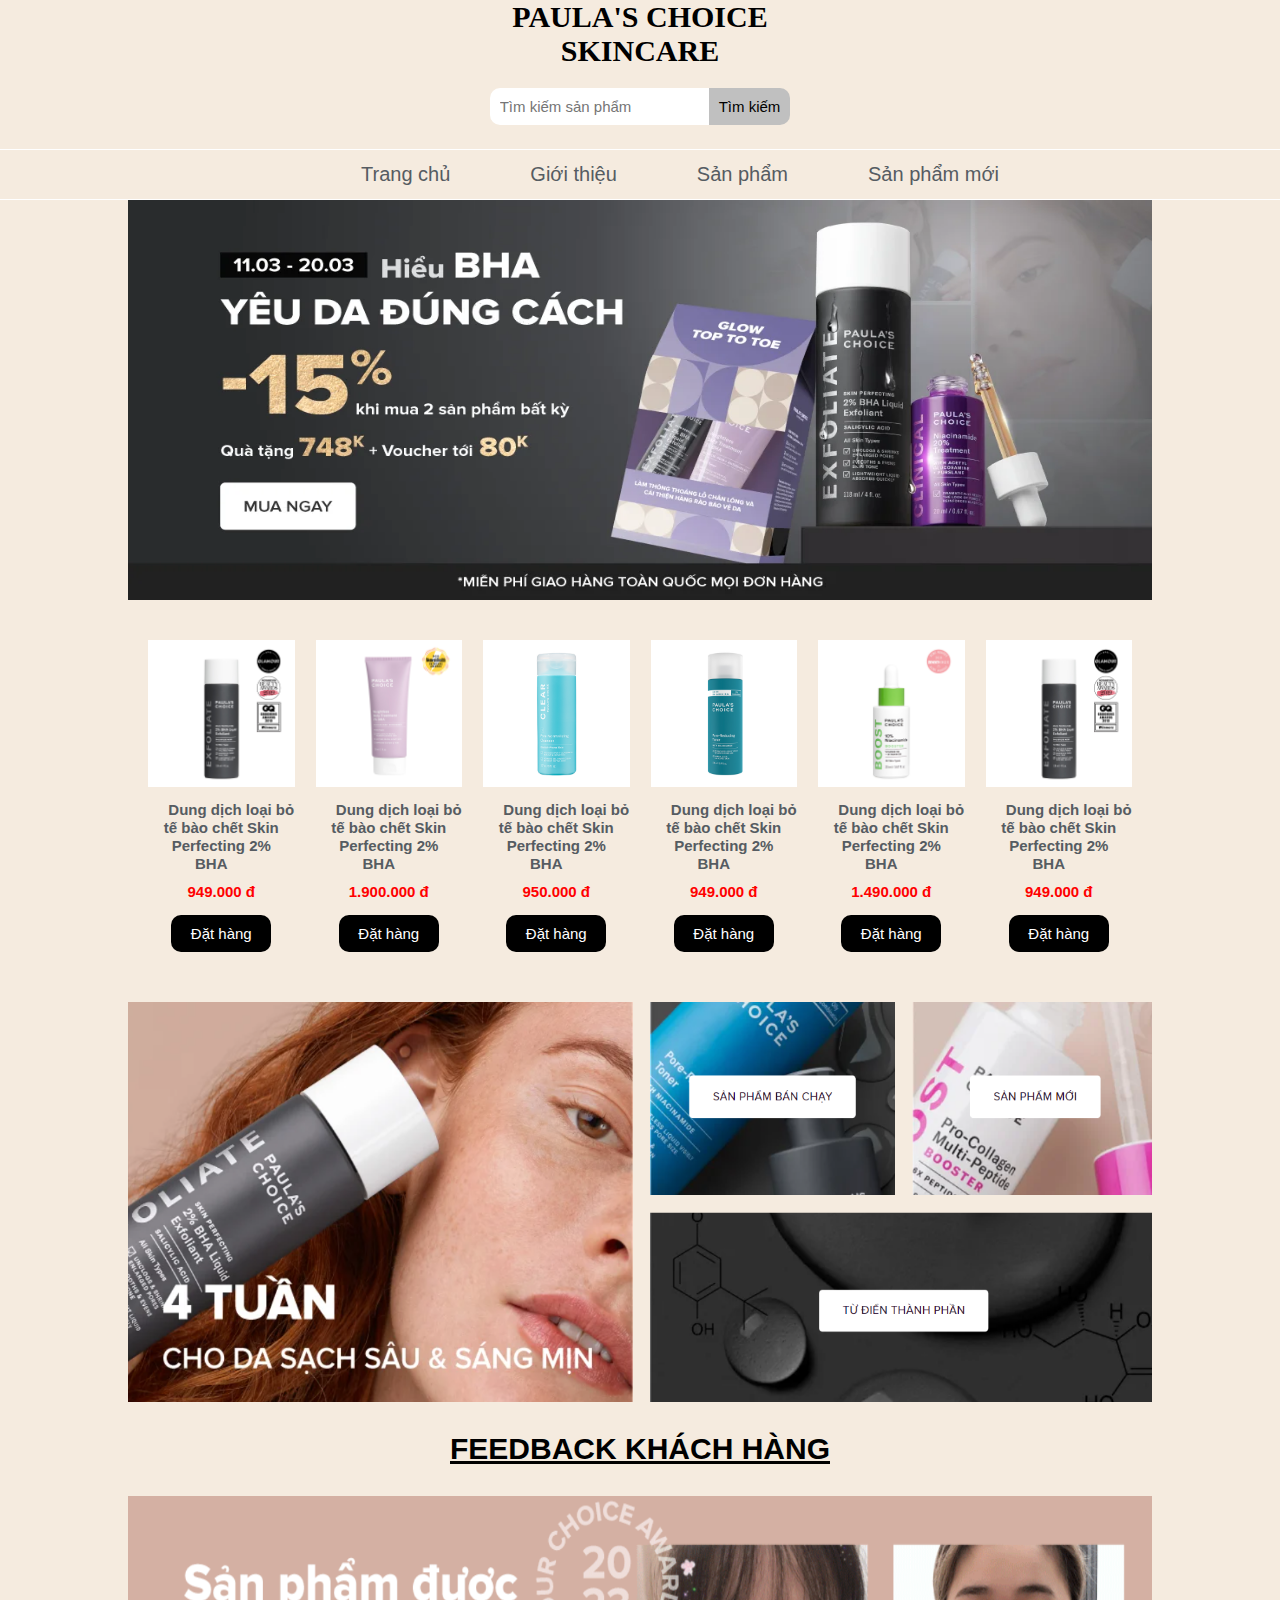
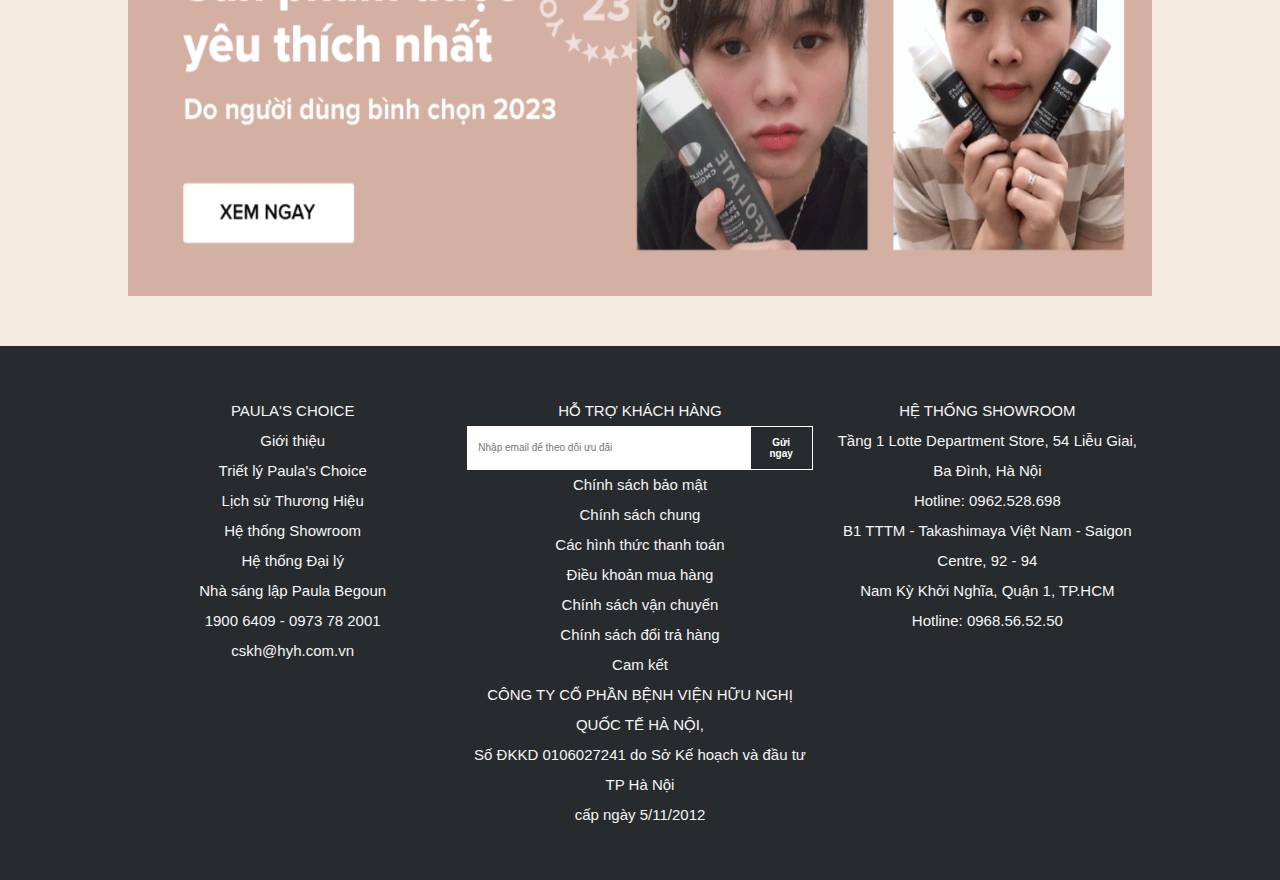
<file: index.html>
<!DOCTYPE html>
<html lang="en">
<head>
    <meta charset="UTF-8">
    <meta name="viewport" content="width=device-width, initial-scale=1.0">
    <title>Trang chủ</title>
    <link rel="stylesheet" href="trangchu.css">

</head>
<body>
    <div class="wrapper">
        <div class="wrapper_head">
            <header>
                <div class="title">PAULA'S CHOICE <br> SKINCARE</div>
                <div class="form_search">
                    <input type="text" placeholder="Tìm kiếm sản phẩm" required>
                    <button type="submit">Tìm kiếm</button>
                </div>
            </header>
            <nav>         
                <li><a href="index.html">Trang chủ</a></li>
                <li><a href="gioithieu.html">Giới thiệu</a></li>
                <li><a href="sanpham.html">Sản phẩm</a></li>
                <li><a href="sanphammoi.html">Sản phẩm mới</a></li>              
            </nav>
        </div>

        <div class="banner1"></div>

        <div class="content">
            <div class="card_grid">
                <div class="card">
                    <div class="thumb">
                        <img src="image/trangchu/sp1.jpg" alt="">
                    </div>
                    <div class="product_name">
                        <a href="thongtin_sp.html">Dung dịch loại bỏ tế bào chết Skin Perfecting 2% BHA</a>
                    </div>
                    <div class="product_desc">949.000 đ</div>
                    
                    <button type="submit">Đặt hàng</button>    
                </div>

                <div class="card">
                    <div class="thumb">
                        <img src="image/trangchu/sp2.jpg" alt="">
                    </div>
                    <div class="product_name">
                        <a href="thongtin_sp.html">Dung dịch loại bỏ tế bào chết Skin Perfecting 2% BHA</a>
                    </div>
                    <div class="product_desc">1.900.000 đ</div>

                    <button type="submit">Đặt hàng</button>
                </div>

                <div class="card">
                    <div class="thumb">
                        <img src="image/trangchu/sp6.jpg" alt="">
                    </div>
                    <div class="product_name">
                        <a href="thongtin_sp.html">Dung dịch loại bỏ tế bào chết Skin Perfecting 2% BHA</a>
                    </div>
                    <div class="product_desc">950.000 đ</div>
                    <button type="submit">Đặt hàng</button>
                </div>

                <div class="card">
                    <div class="thumb">
                        <img src="image/trangchu/sp7.jpg" alt="">
                    </div>
                    <div class="product_name">
                        <a href="thongtin_sp.html">Dung dịch loại bỏ tế bào chết Skin Perfecting 2% BHA</a>
                    </div>
                    <div class="product_desc">949.000 đ</div>
                    <button type="submit">Đặt hàng</button>
                </div>

                <div class="card">
                    <div class="thumb">
                        <img src="image/trangchu/sp5.jpg" alt="">
                    </div>
                    <div class="product_name">
                        <a href="thongtin_sp.html">Dung dịch loại bỏ tế bào chết Skin Perfecting 2% BHA</a>
                    </div>
                    <div class="product_desc">1.490.000 đ</div>
                    <button type="submit">Đặt hàng</button>
                </div>

                <div class="card">
                    <div class="thumb">
                        <img src="image/trangchu/sp1.jpg" alt="">
                    </div>
                    <div class="product_name">
                        <a href="thongtin_sp.html">Dung dịch loại bỏ tế bào chết Skin Perfecting 2% BHA</a>
                    </div>
                    <div class="product_desc">949.000 đ</div>
                    
                    <button type="submit">Đặt hàng</button>    
                </div>
            </div>
        </div>

        <div class="banner2"></div>
        <div class="feedback"><a href="#">FEEDBACK KHÁCH HÀNG</a></div>
        <div class="feedback_image"></div>

        <footer>
            <div class="wrapper_footer">
                <div class="thuonghieu">
                    PAULA'S CHOICE  <br>
                    Giới thiệu <br>
                    Triết lý Paula's Choice <br>
                    Lịch sử Thương Hiệu <br>
                    Hệ thống Showroom <br>
                    Hệ thống Đại lý  <br>
                    Nhà sáng lập Paula Begoun <br>
                    1900 6409 - 0973 78 2001 <br>
                    cskh@hyh.com.vn
                </div>
    
                <div class="hotro">
                    HỖ TRỢ KHÁCH HÀNG <br>
                    <div class="form_email">
                        <input type="text" required placeholder="Nhập email để theo dõi ưu đãi">
                        <button type="submit">Gửi ngay</button>
                    </div>
                    Chính sách bảo mật <br>
                    Chính sách chung <br>
                    Các hình thức thanh toán <br>
                    Điều khoản mua hàng <br>
                    Chính sách vận chuyển <br>
                    Chính sách đổi trả hàng <br>
                    Cam kết <br>
                    CÔNG TY CỔ PHẦN BỆNH VIỆN HỮU NGHỊ QUỐC TẾ HÀ NỘI, <br> Số ĐKKD 0106027241 do Sở Kế hoạch và đầu tư TP Hà Nội <br> cấp ngày 5/11/2012
                </div>
    
                <div class="hethong">
                    HỆ THỐNG SHOWROOM <br>
                    Tầng 1 Lotte Department Store, 54 Liễu Giai, Ba Đình, Hà Nội <br>
                    Hotline: 0962.528.698 <br>
                    B1 TTTM - Takashimaya Việt Nam - Saigon Centre, 92 - 94 <br> Nam Kỳ Khởi Nghĩa, Quận 1, TP.HCM <br>
                    Hotline: 0968.56.52.50
                </div>
            </div>



        </footer>

    </div>
    
</body>
</html>
</file>
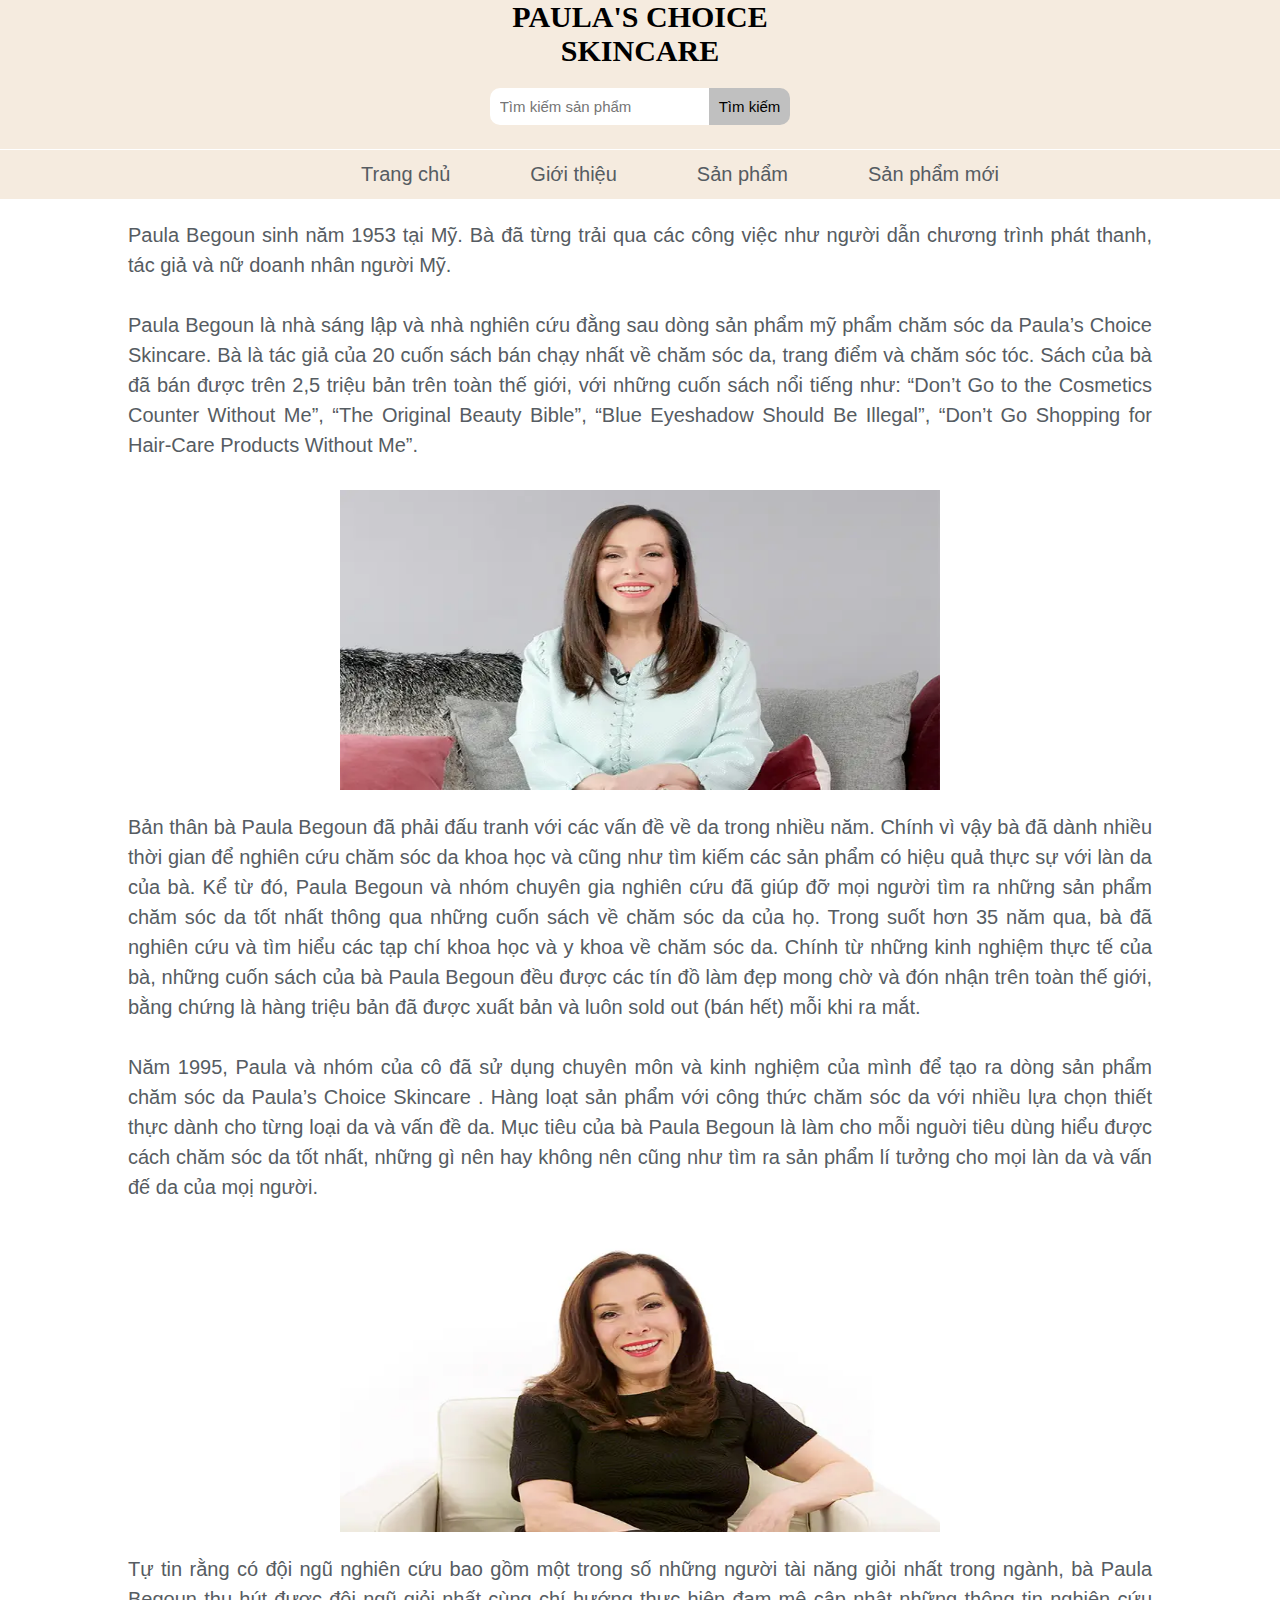
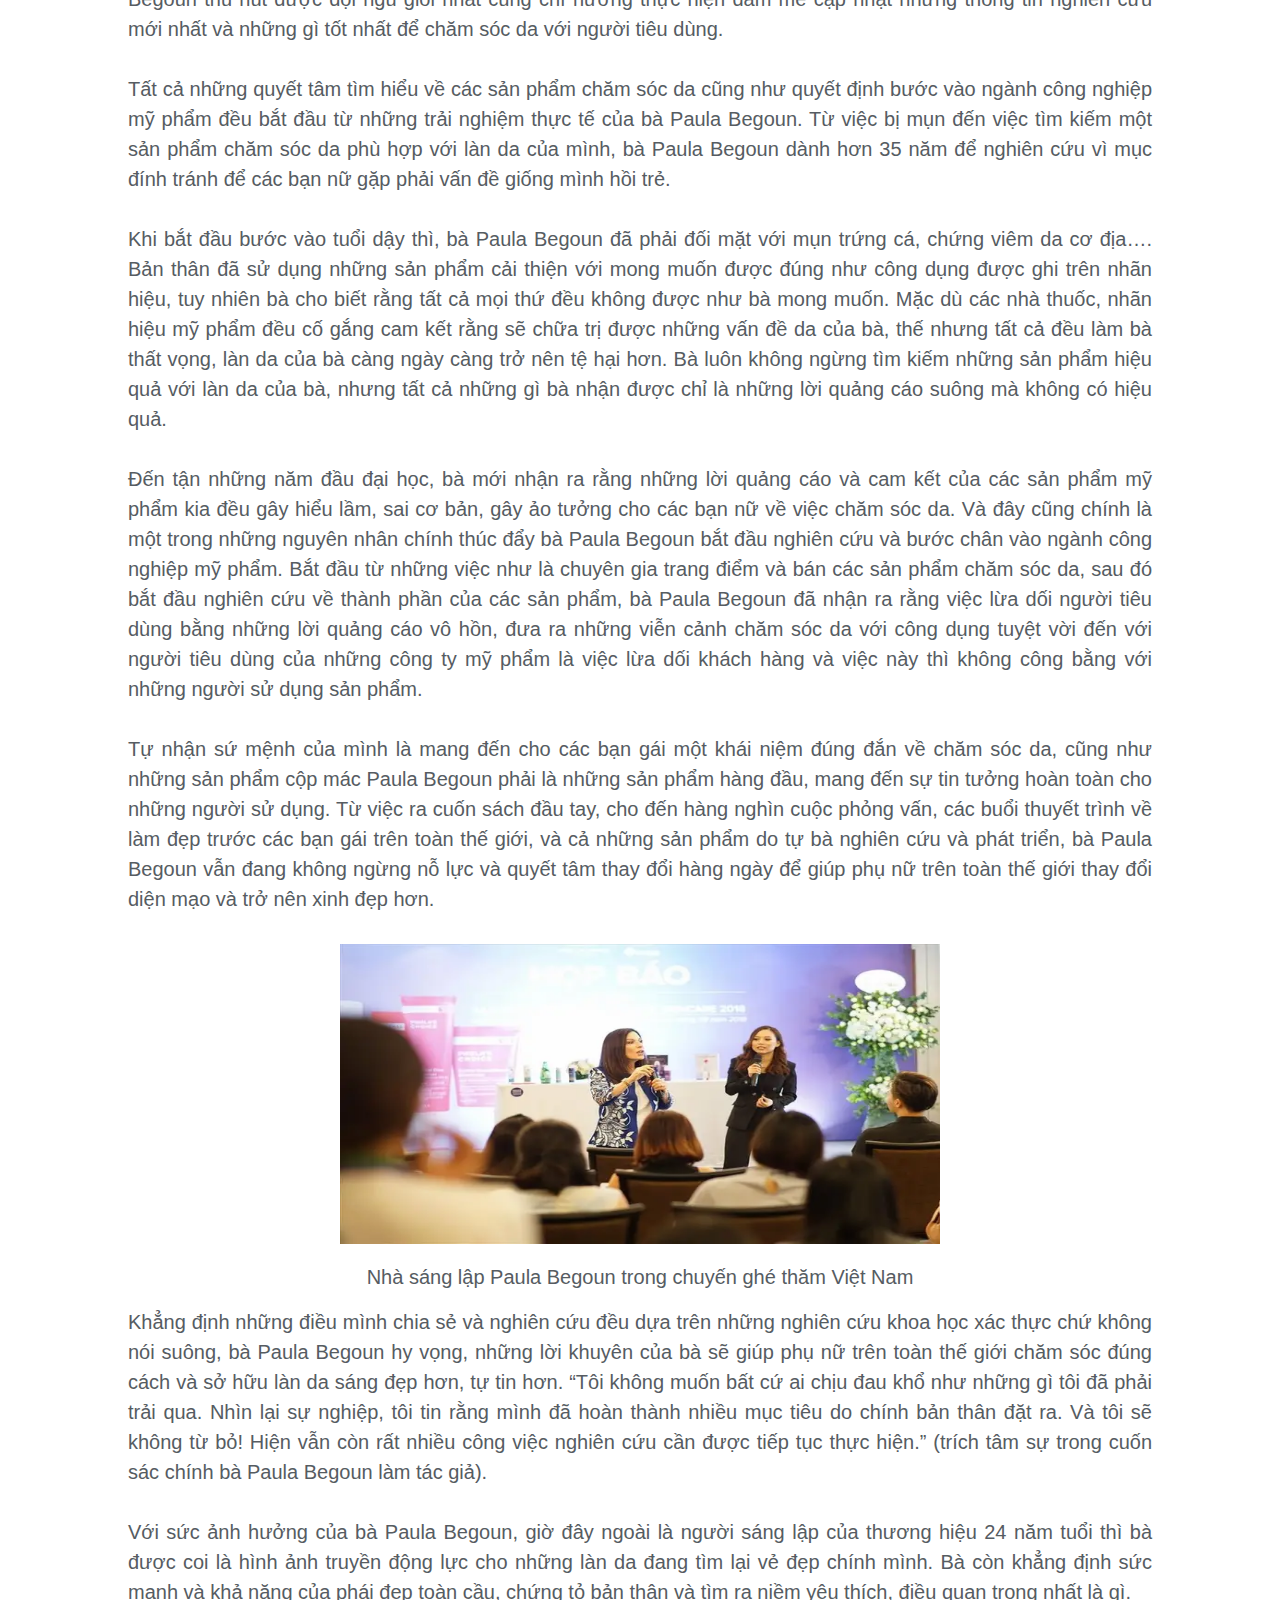
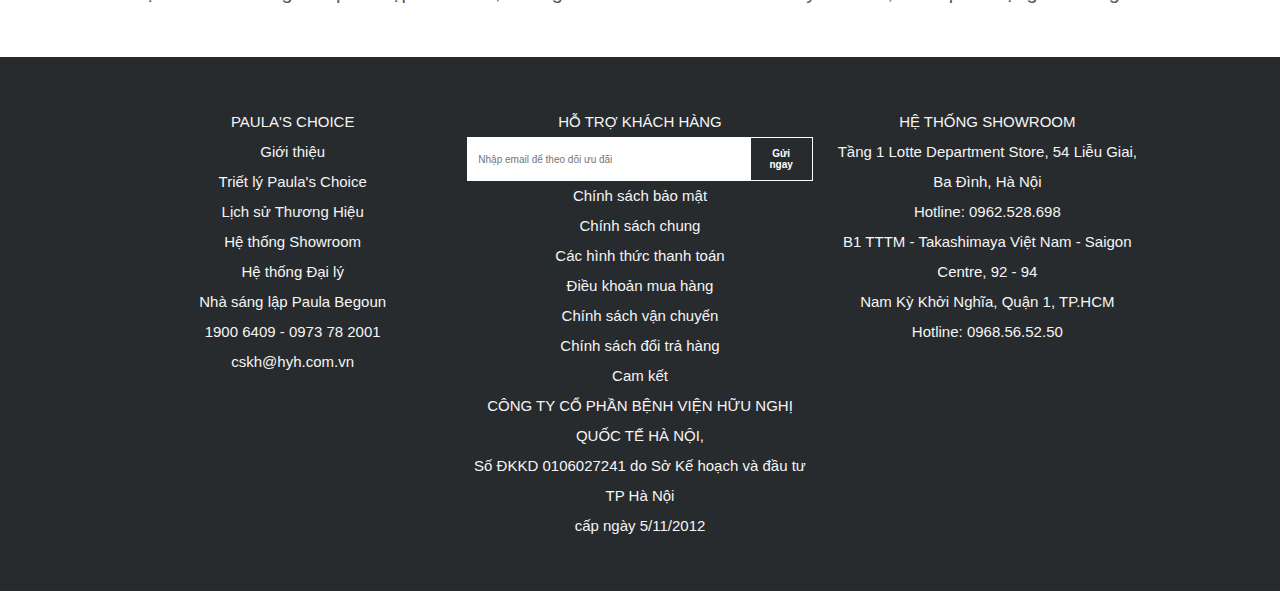
<file: gioithieu.html>
<!DOCTYPE html>
<html lang="en">
<head>
    <meta charset="UTF-8">
    <meta name="viewport" content="width=device-width, initial-scale=1.0">
    <title>Giới thiệu</title>
    <link rel="stylesheet" href="gioithieu.css">
</head>
<body>
    <div class="wrapper">
        <div class="wrapper_head">
            <header>
                <div class="title">PAULA'S CHOICE <br> SKINCARE</div>
                <div class="form_search">
                    <input type="text" placeholder="Tìm kiếm sản phẩm" required>
                    <button type="submit">Tìm kiếm</button>
                </div>
            </header>
            <nav>         
                <li><a href="index.html">Trang chủ</a></li>
                <li><a href="gioithieu.html">Giới thiệu</a></li>
                <li><a href="sanpham.html">Sản phẩm</a></li>
                <li><a href="sanphammoi.html">Sản phẩm mới</a></li>              
            </nav>
        </div>

        <div class="content">
            <div class="vanban">
                Paula Begoun sinh năm 1953 tại Mỹ. Bà đã từng trải qua các công việc như người dẫn chương trình phát thanh, tác giả và nữ doanh nhân người Mỹ. <br><br>

                Paula Begoun là nhà sáng lập và nhà nghiên cứu đằng sau dòng sản phẩm mỹ phẩm chăm sóc da Paula’s Choice Skincare. Bà là tác giả của 20 cuốn sách bán chạy
                nhất về chăm sóc da, trang điểm và chăm sóc tóc. Sách của bà đã bán được trên 2,5 triệu bản trên toàn thế giới, với những cuốn sách nổi tiếng như: “Don’t Go to the
                Cosmetics Counter Without Me”, “The Original Beauty Bible”, “Blue Eyeshadow Should Be Illegal”, “Don’t Go Shopping for Hair-Care Products Without Me”. <br> <br>
            </div>
            <div class="thumb">
                <img src="image/gioithieu/nhasanglap.webp" alt=""> <br><br>
            </div>
            <div class="vanban">
                Bản thân bà Paula Begoun đã phải đấu tranh với các vấn đề về da trong nhiều năm. Chính vì vậy bà đã dành nhiều thời gian để nghiên cứu chăm sóc da khoa học và 
                cũng như tìm kiếm các sản phẩm có hiệu quả thực sự với làn da của bà. Kể từ đó, Paula Begoun và nhóm chuyên gia nghiên cứu đã giúp đỡ mọi người tìm ra những sản 
                phẩm chăm sóc da tốt nhất thông qua những cuốn sách về chăm sóc da của họ. Trong suốt hơn 35 năm qua, bà đã nghiên cứu và tìm hiểu các tạp chí khoa học và y
                khoa về chăm sóc da. Chính từ những kinh nghiệm thực tế của bà, những cuốn sách của bà Paula Begoun đều được các tín đồ làm đẹp mong chờ và đón nhận trên
                toàn thế giới, bằng chứng là hàng triệu bản đã được xuất bản và luôn sold out (bán hết) mỗi khi ra mắt. <br> <br>
                Năm 1995, Paula và nhóm của cô đã sử dụng chuyên môn và kinh nghiệm của mình để tạo ra dòng sản phẩm chăm sóc da Paula’s Choice Skincare . Hàng loạt sản
                phẩm với công thức chăm sóc da với nhiều lựa chọn thiết thực dành cho từng loại da và vấn đề da. Mục tiêu của bà Paula Begoun là làm cho mỗi nguời tiêu dùng hiểu
                được cách chăm sóc da tốt nhất, những gì nên hay không nên cũng như tìm ra sản phẩm lí tưởng cho mọi làn da và vấn đế da của mọị người. <br> <br>


            </div>
            <div class="thumb">
                <img src="image/gioithieu/nhasanglap2.webp" alt=""><br><br>
            </div>
            <div class="vanban">
                Tự tin rằng có đội ngũ nghiên cứu bao gồm một trong số những người tài năng giỏi nhất trong ngành, bà Paula Begoun thu hút được đội ngũ giỏi nhất cùng chí hướng
                thực hiện đam mê cập nhật những thông tin nghiên cứu mới nhất và những gì tốt nhất để chăm sóc da với người tiêu dùng.<br><br>

                Tất cả những quyết tâm tìm hiểu về các sản phẩm chăm sóc da cũng như quyết định bước vào ngành công nghiệp mỹ phẩm đều bắt đầu từ những trải nghiệm thực tế
                của bà Paula Begoun. Từ việc bị mụn đến việc tìm kiếm một sản phẩm chăm sóc da phù hợp với làn da của mình, bà Paula Begoun dành hơn 35 năm để nghiên cứu vì
                mục đính tránh để các bạn nữ gặp phải vấn đề giống mình hồi trẻ. <br> <br>

                Khi bắt đầu bước vào tuổi dậy thì, bà Paula Begoun đã phải đối mặt với mụn trứng cá, chứng viêm da cơ địa…. Bản thân đã sử dụng những sản phẩm cải thiện với mong
                muốn được đúng như công dụng được ghi trên nhãn hiệu, tuy nhiên bà cho biết rằng tất cả mọi thứ đều không được như bà mong muốn. Mặc dù các nhà thuốc, nhãn
                hiệu mỹ phẩm đều cố gắng cam kết rằng sẽ chữa trị được những vấn đề da của bà, thế nhưng tất cả đều làm bà thất vọng, làn da của bà càng ngày càng trở nên tệ hại
                hơn. Bà luôn không ngừng tìm kiếm những sản phẩm hiệu quả với làn da của bà, nhưng tất cả những gì bà nhận được chỉ là những lời quảng cáo suông mà không có
                hiệu quả. <br><br>

                Đến tận những năm đầu đại học, bà mới nhận ra rằng những lời quảng cáo và cam kết của các sản phẩm mỹ phẩm kia đều gây hiểu lầm, sai cơ bản, gây ảo tưởng cho
                các bạn nữ về việc chăm sóc da. Và đây cũng chính là một trong những nguyên nhân chính thúc đẩy bà Paula Begoun bắt đầu nghiên cứu và bước chân vào ngành
                công nghiệp mỹ phẩm. Bắt đầu từ những việc như là chuyên gia trang điểm và bán các sản phẩm chăm sóc da, sau đó bắt đầu nghiên cứu về thành phần của các sản
                phẩm, bà Paula Begoun đã nhận ra rằng việc lừa dối người tiêu dùng bằng những lời quảng cáo vô hồn, đưa ra những viễn cảnh chăm sóc da với công dụng tuyệt vời
                đến với người tiêu dùng của những công ty mỹ phẩm là việc lừa dối khách hàng và việc này thì không công bằng với những người sử dụng sản phẩm. <br><br>

                Tự nhận sứ mệnh của mình là mang đến cho các bạn gái một khái niệm đúng đắn về chăm sóc da, cũng như những sản phẩm cộp mác Paula Begoun phải là những sản
                phẩm hàng đầu, mang đến sự tin tưởng hoàn toàn cho những người sử dụng. Từ việc ra cuốn sách đầu tay, cho đến hàng nghìn cuộc phỏng vấn, các buổi thuyết trình
                về làm đẹp trước các bạn gái trên toàn thế giới, và cả những sản phẩm do tự bà nghiên cứu và phát triển, bà Paula Begoun vẫn đang không ngừng nỗ lực và quyết tâm
                thay đổi hàng ngày để giúp phụ nữ trên toàn thế giới thay đổi diện mạo và trở nên xinh đẹp hơn. <br> <br>
            </div>
            <div class="thumb">
                <img src="image/gioithieu/nhasanglap3.webp" alt=""> <br> <br>
                <div class="vanbanphu">Nhà sáng lập Paula Begoun trong chuyến ghé thăm Việt Nam</div> <br>
            </div>
            <div class="vanban">
                Khẳng định những điều mình chia sẻ và nghiên cứu đều dựa trên những nghiên cứu khoa học xác thực chứ không nói suông, bà Paula Begoun hy vọng, những lời
                khuyên của bà sẽ giúp phụ nữ trên toàn thế giới chăm sóc đúng cách và sở hữu làn da sáng đẹp hơn, tự tin hơn. “Tôi không muốn bất cứ ai chịu đau khổ như những gì
                tôi đã phải trải qua. Nhìn lại sự nghiệp, tôi tin rằng mình đã hoàn thành nhiều mục tiêu do chính bản thân đặt ra. Và tôi sẽ không từ bỏ! Hiện vẫn còn rất nhiều công việc
                nghiên cứu cần được tiếp tục thực hiện.” (trích tâm sự trong cuốn sác chính bà Paula Begoun làm tác giả). <br><br>

                Với sức ảnh hưởng của bà Paula Begoun, giờ đây ngoài là người sáng lập của thương hiệu 24 năm tuổi thì bà được coi là hình ảnh truyền động lực cho những làn da
                đang tìm lại vẻ đẹp chính mình. Bà còn khẳng định sức mạnh và khả năng của phái đẹp toàn cầu, chứng tỏ bản thân và tìm ra niềm yêu thích, điều quan trọng nhất là gì.

            </div>

            
        </div>

        

        <footer>
            <div class="wrapper_footer">
                <div class="thuonghieu">
                    PAULA'S CHOICE  <br>
                    Giới thiệu <br>
                    Triết lý Paula's Choice <br>
                    Lịch sử Thương Hiệu <br>
                    Hệ thống Showroom <br>
                    Hệ thống Đại lý  <br>
                    Nhà sáng lập Paula Begoun <br>
                    1900 6409 - 0973 78 2001 <br>
                    cskh@hyh.com.vn
                </div>
    
                <div class="hotro">
                    HỖ TRỢ KHÁCH HÀNG <br>
                    <div class="form_email">
                        <input type="text" required placeholder="Nhập email để theo dõi ưu đãi">
                        <button type="submit">Gửi ngay</button>
                    </div>
                    Chính sách bảo mật <br>
                    Chính sách chung <br>
                    Các hình thức thanh toán <br>
                    Điều khoản mua hàng <br>
                    Chính sách vận chuyển <br>
                    Chính sách đổi trả hàng <br>
                    Cam kết <br>
                    CÔNG TY CỔ PHẦN BỆNH VIỆN HỮU NGHỊ QUỐC TẾ HÀ NỘI, <br> Số ĐKKD 0106027241 do Sở Kế hoạch và đầu tư TP Hà Nội <br> cấp ngày 5/11/2012
                </div>
    
                <div class="hethong">
                    HỆ THỐNG SHOWROOM <br>
                    Tầng 1 Lotte Department Store, 54 Liễu Giai, Ba Đình, Hà Nội <br>
                    Hotline: 0962.528.698 <br>
                    B1 TTTM - Takashimaya Việt Nam - Saigon Centre, 92 - 94 <br> Nam Kỳ Khởi Nghĩa, Quận 1, TP.HCM <br>
                    Hotline: 0968.56.52.50
                </div>
            </div>



        </footer>

    </div>
    
</body>
</html>
</file>
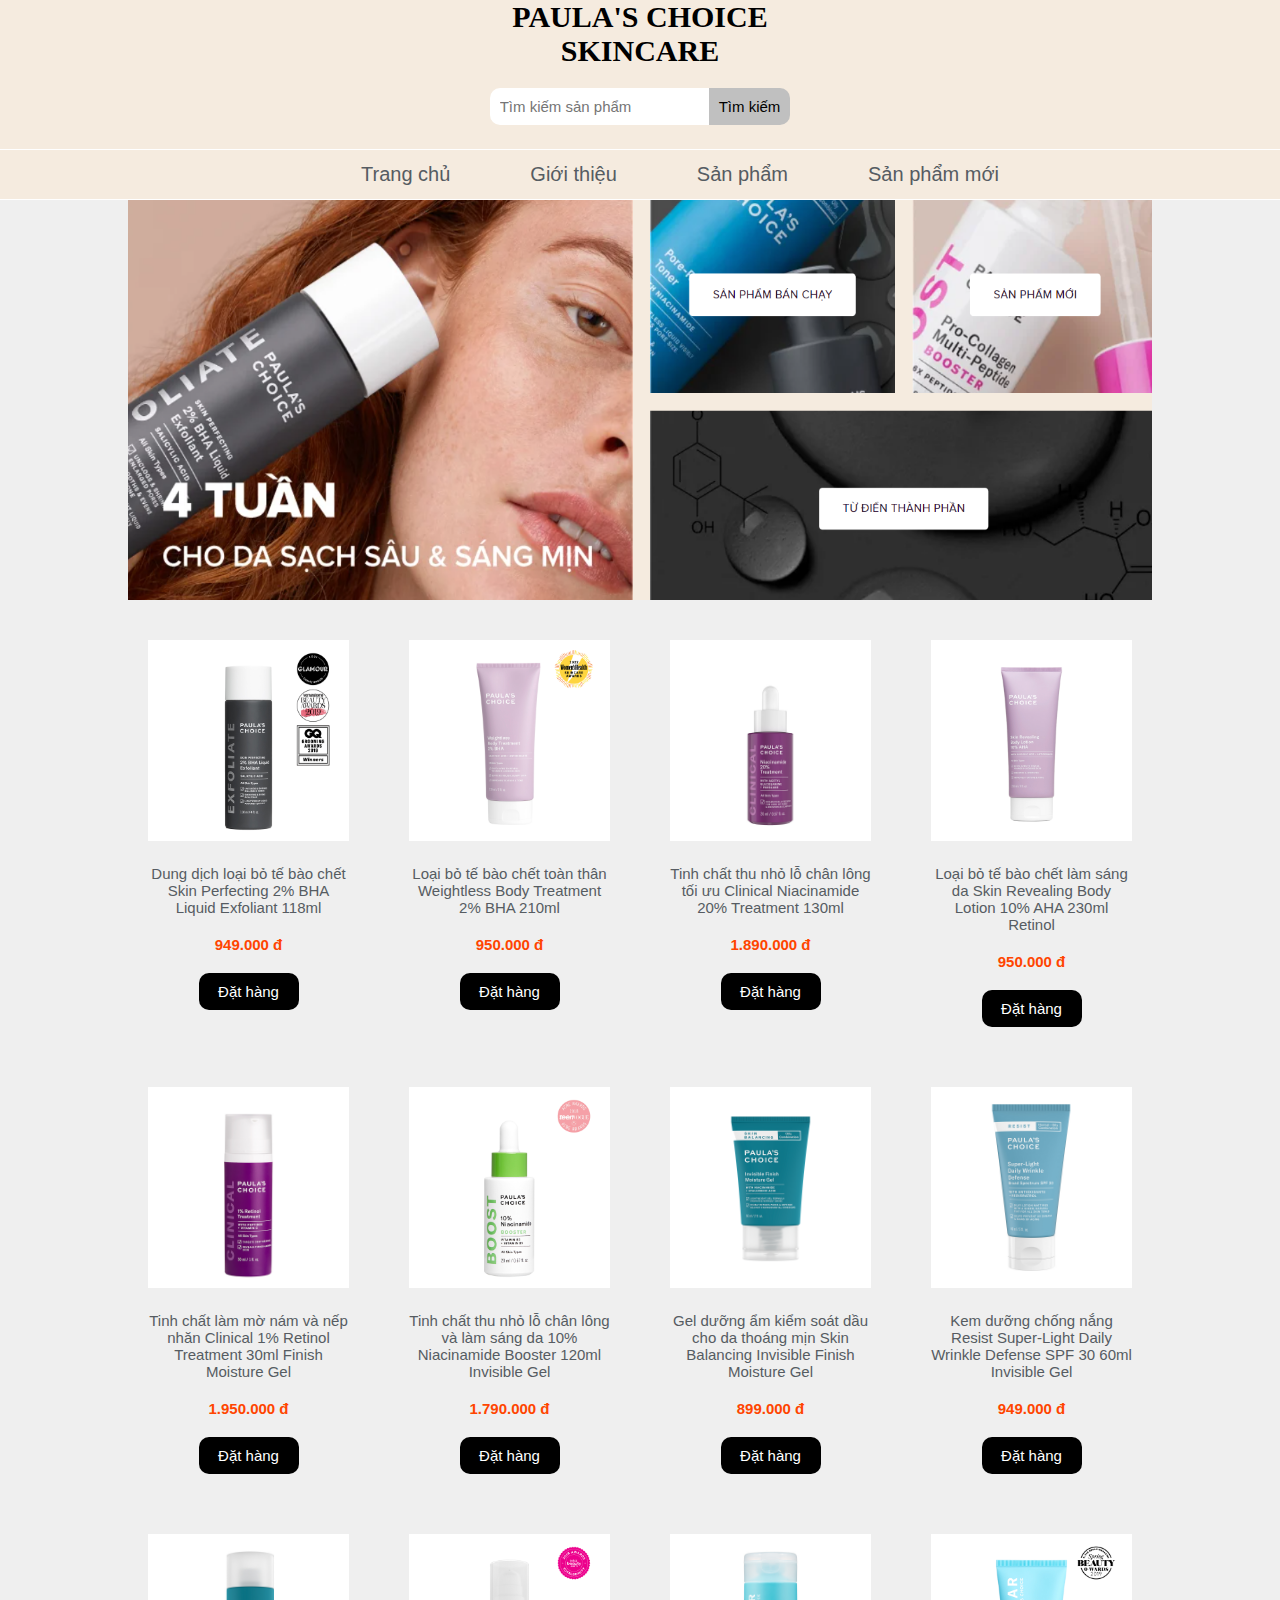
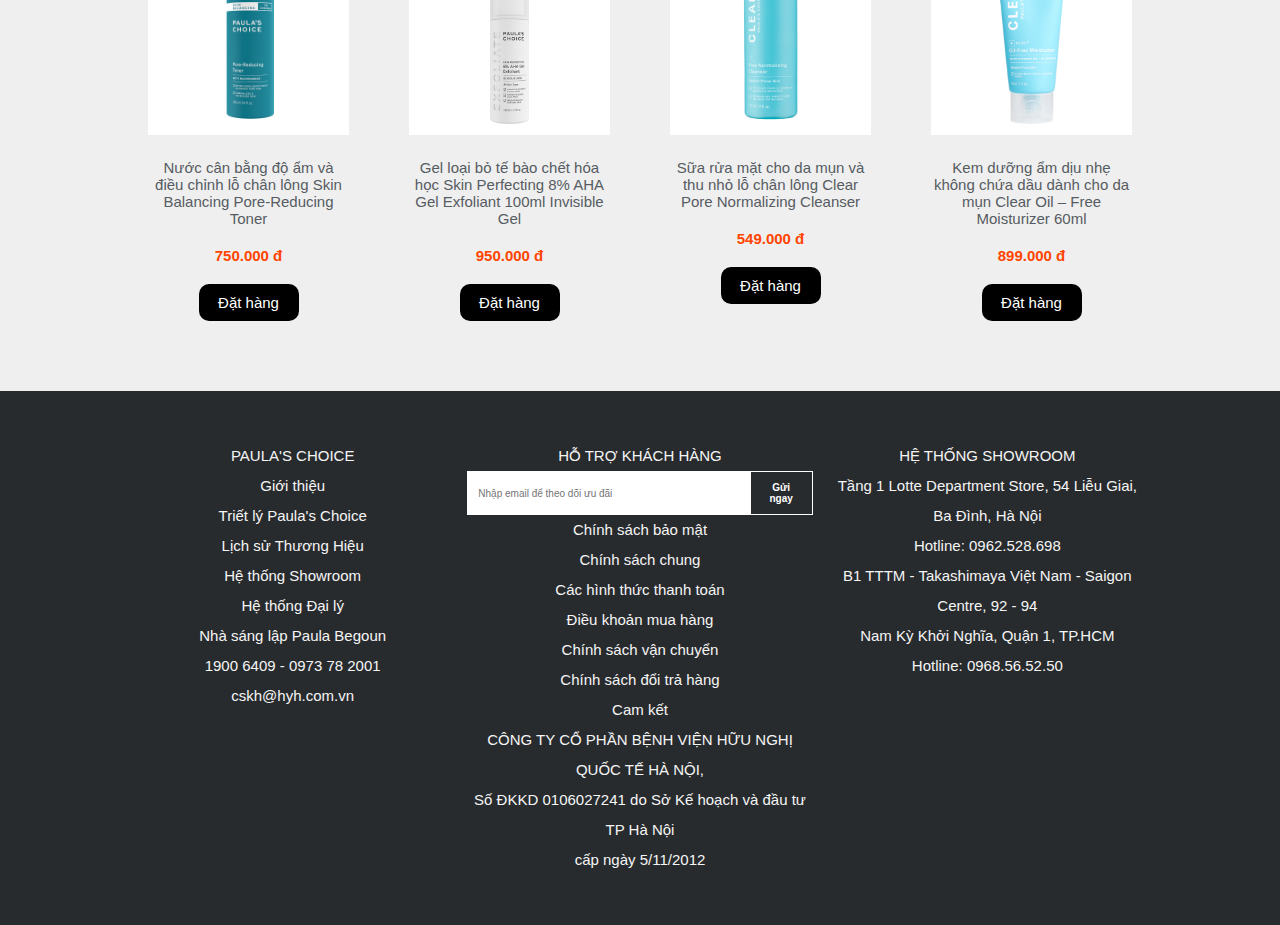
<file: sanpham.html>
<!DOCTYPE html>
<html lang="en">
<head>
    <meta charset="UTF-8">
    <meta name="viewport" content="width=device-width, initial-scale=1.0">
    <title>Sản phẩm</title>
    <link rel="stylesheet" href="sanpham.css">
</head>
<body>
    <div class="wrapper">
        <div class="wrapper_head">
            <header>
                <div class="title">PAULA'S CHOICE <br> SKINCARE</div>
                <div class="form_search">
                    <input type="text" placeholder="Tìm kiếm sản phẩm" required>
                    <button type="submit">Tìm kiếm</button>
                </div>
            </header>
            <nav>         
                <li><a href="index.html">Trang chủ</a></li>
                <li><a href="gioithieu.html">Giới thiệu</a></li>
                <li><a href="sanpham.html">Sản phẩm</a></li>
                <li><a href="sanphammoi.html">Sản phẩm mới</a></li>              
            </nav>
        </div>

        <div class="banner1"></div>

        <div class="content">
            <div class="card_grid">

                <div class="card">
                    <div class="thumb">
                        <a href="thongtin_sp.html"><img src="image/sanpham/sp1.jpg" alt=""></a>
                    </div>
                    <div class="card_title">
                        Dung dịch loại bỏ tế bào chết Skin Perfecting 2% BHA Liquid Exfoliant 118ml
                    </div>
                    <div class="card_gia">949.000 đ</div>
                    <button type="submit">Đặt hàng</button>

                </div>

                <div class="card">
                    <div class="thumb">
                        <a href="thongtin_sp.html"><img src="image/sanpham/sp2.jpg" alt=""></a>
                    </div>
                    <div class="card_title">
                        Loại bỏ tế bào chết toàn thân Weightless Body Treatment 2% BHA 210ml
                        
                    </div>
                    <div class="card_gia">950.000 đ</div>
                    <button type="submit">Đặt hàng</button>

                </div>

                <div class="card">
                    <div class="thumb">
                        <a href="thongtin_sp.html"><img src="image/sanpham/sp3.jpg" alt=""></a>
                    </div>
                    <div class="card_title">
                        Tinh chất thu nhỏ lỗ chân lông tối ưu Clinical Niacinamide 20% Treatment 130ml

                    </div>
                    <div class="card_gia">1.890.000 đ</div>
                    <button type="submit">Đặt hàng</button>

                </div>

                <div class="card">
                    <div class="thumb">
                        <a href="thongtin_sp.html"><img src="image/sanpham/sp4.jpg" alt=""></a>
                    </div>
                    <div class="card_title">
                        Loại bỏ tế bào chết làm sáng da Skin Revealing Body Lotion 10% AHA 230ml Retinol
                    </div>
                    <div class="card_gia">950.000 đ</div>
                    <button type="submit">Đặt hàng</button>

                </div>

                <div class="card">
                    <div class="thumb">
                        <a href="thongtin_sp.html"><img src="image/sanpham/sp5.jpg" alt=""></a>
                    </div>
                    <div class="card_title">
                        Tinh chất làm mờ nám và nếp nhăn Clinical 1% Retinol Treatment 30ml Finish Moisture Gel
                    </div>
                    <div class="card_gia">1.950.000 đ</div>
                    <button type="submit">Đặt hàng</button>

                </div>

                <div class="card">
                    <div class="thumb">
                        <a href="thongtin_sp.html"><img src="image/sanpham/sp6.jpg" alt=""></a>
                    </div>
                    <div class="card_title">
                        Tinh chất thu nhỏ lỗ chân lông và làm sáng da 10% Niacinamide Booster 120ml Invisible Gel
                    </div>
                    <div class="card_gia">1.790.000 đ</div>
                    <button type="submit">Đặt hàng</button>

                </div>

                <div class="card">
                    <div class="thumb">
                        <a href="thongtin_sp.html"><img src="image/sanpham/sp7.png" alt=""></a>
                    </div>
                    <div class="card_title">
                        Gel dưỡng ẩm kiểm soát dầu cho da thoáng mịn Skin Balancing Invisible Finish Moisture Gel
                    </div>
                    <div class="card_gia">899.000 đ</div>
                    <button type="submit">Đặt hàng</button>

                </div>

                <div class="card">
                    <div class="thumb">
                        <a href="thongtin_sp.html"><img src="image/sanpham/sp8.jpg" alt=""></a>
                    </div>
                    <div class="card_title">
                        Kem dưỡng chống nắng Resist Super-Light Daily Wrinkle Defense SPF 30 60ml Invisible Gel
                    </div>
                    <div class="card_gia">949.000 đ</div>
                    <button type="submit">Đặt hàng</button>

                </div>

                <div class="card">
                    <div class="thumb">
                        <a href="thongtin_sp.html"><img src="image/sanpham/sp9.jpg" alt=""></a>
                    </div>
                    <div class="card_title">
                        Nước cân bằng độ ẩm và điều chỉnh lỗ chân lông Skin Balancing Pore-Reducing Toner
                    </div>
                    <div class="card_gia">750.000 đ</div>
                    <button type="submit">Đặt hàng</button>

                </div>

                <div class="card">
                    <div class="thumb">
                        <a href="thongtin_sp.html"><img src="image/sanpham/sp10.jpg" alt=""></a>
                    </div>
                    <div class="card_title">
                        Gel loại bỏ tế bào chết hóa học Skin Perfecting 8% AHA Gel Exfoliant 100ml Invisible Gel
                    </div>
                    <div class="card_gia">950.000 đ</div>
                    <button type="submit">Đặt hàng</button>

                </div>

                <div class="card">
                    <div class="thumb">
                        <a href="thongtin_sp.html"><img src="image/sanpham/sp11.jpg" alt=""></a>
                    </div>
                    <div class="card_title">
                        Sữa rửa mặt cho da mụn và thu nhỏ lỗ chân lông Clear Pore Normalizing Cleanser
                    </div>
                    <div class="card_gia">549.000 đ</div>
                    <button type="submit">Đặt hàng</button>

                </div>

                <div class="card">
                    <div class="thumb">
                        <a href="thongtin_sp.html"><img src="image/sanpham/sp12.jpg" alt=""></a>
                    </div>
                    <div class="card_title">
                        Kem dưỡng ẩm dịu nhẹ không chứa dầu dành cho da mụn Clear Oil – Free Moisturizer 60ml
                    </div>
                    <div class="card_gia">899.000 đ</div>
                    <button type="submit">Đặt hàng</button>

                </div>

            </div>
            
        </div>


        <footer>
            <div class="wrapper_footer">
                <div class="thuonghieu">
                    PAULA'S CHOICE  <br>
                    Giới thiệu <br>
                    Triết lý Paula's Choice <br>
                    Lịch sử Thương Hiệu <br>
                    Hệ thống Showroom <br>
                    Hệ thống Đại lý  <br>
                    Nhà sáng lập Paula Begoun <br>
                    1900 6409 - 0973 78 2001 <br>
                    cskh@hyh.com.vn
                </div>
    
                <div class="hotro">
                    HỖ TRỢ KHÁCH HÀNG <br>
                    <div class="form_email">
                        <input type="text" required placeholder="Nhập email để theo dõi ưu đãi">
                        <button type="submit">Gửi ngay</button>
                    </div>
                    Chính sách bảo mật <br>
                    Chính sách chung <br>
                    Các hình thức thanh toán <br>
                    Điều khoản mua hàng <br>
                    Chính sách vận chuyển <br>
                    Chính sách đổi trả hàng <br>
                    Cam kết <br>
                    CÔNG TY CỔ PHẦN BỆNH VIỆN HỮU NGHỊ QUỐC TẾ HÀ NỘI, <br> Số ĐKKD 0106027241 do Sở Kế hoạch và đầu tư TP Hà Nội <br> cấp ngày 5/11/2012
                </div>
    
                <div class="hethong">
                    HỆ THỐNG SHOWROOM <br>
                    Tầng 1 Lotte Department Store, 54 Liễu Giai, Ba Đình, Hà Nội <br>
                    Hotline: 0962.528.698 <br>
                    B1 TTTM - Takashimaya Việt Nam - Saigon Centre, 92 - 94 <br> Nam Kỳ Khởi Nghĩa, Quận 1, TP.HCM <br>
                    Hotline: 0968.56.52.50
                </div>
            </div>



        </footer>

    </div>
    
</body>
</html>
</file>
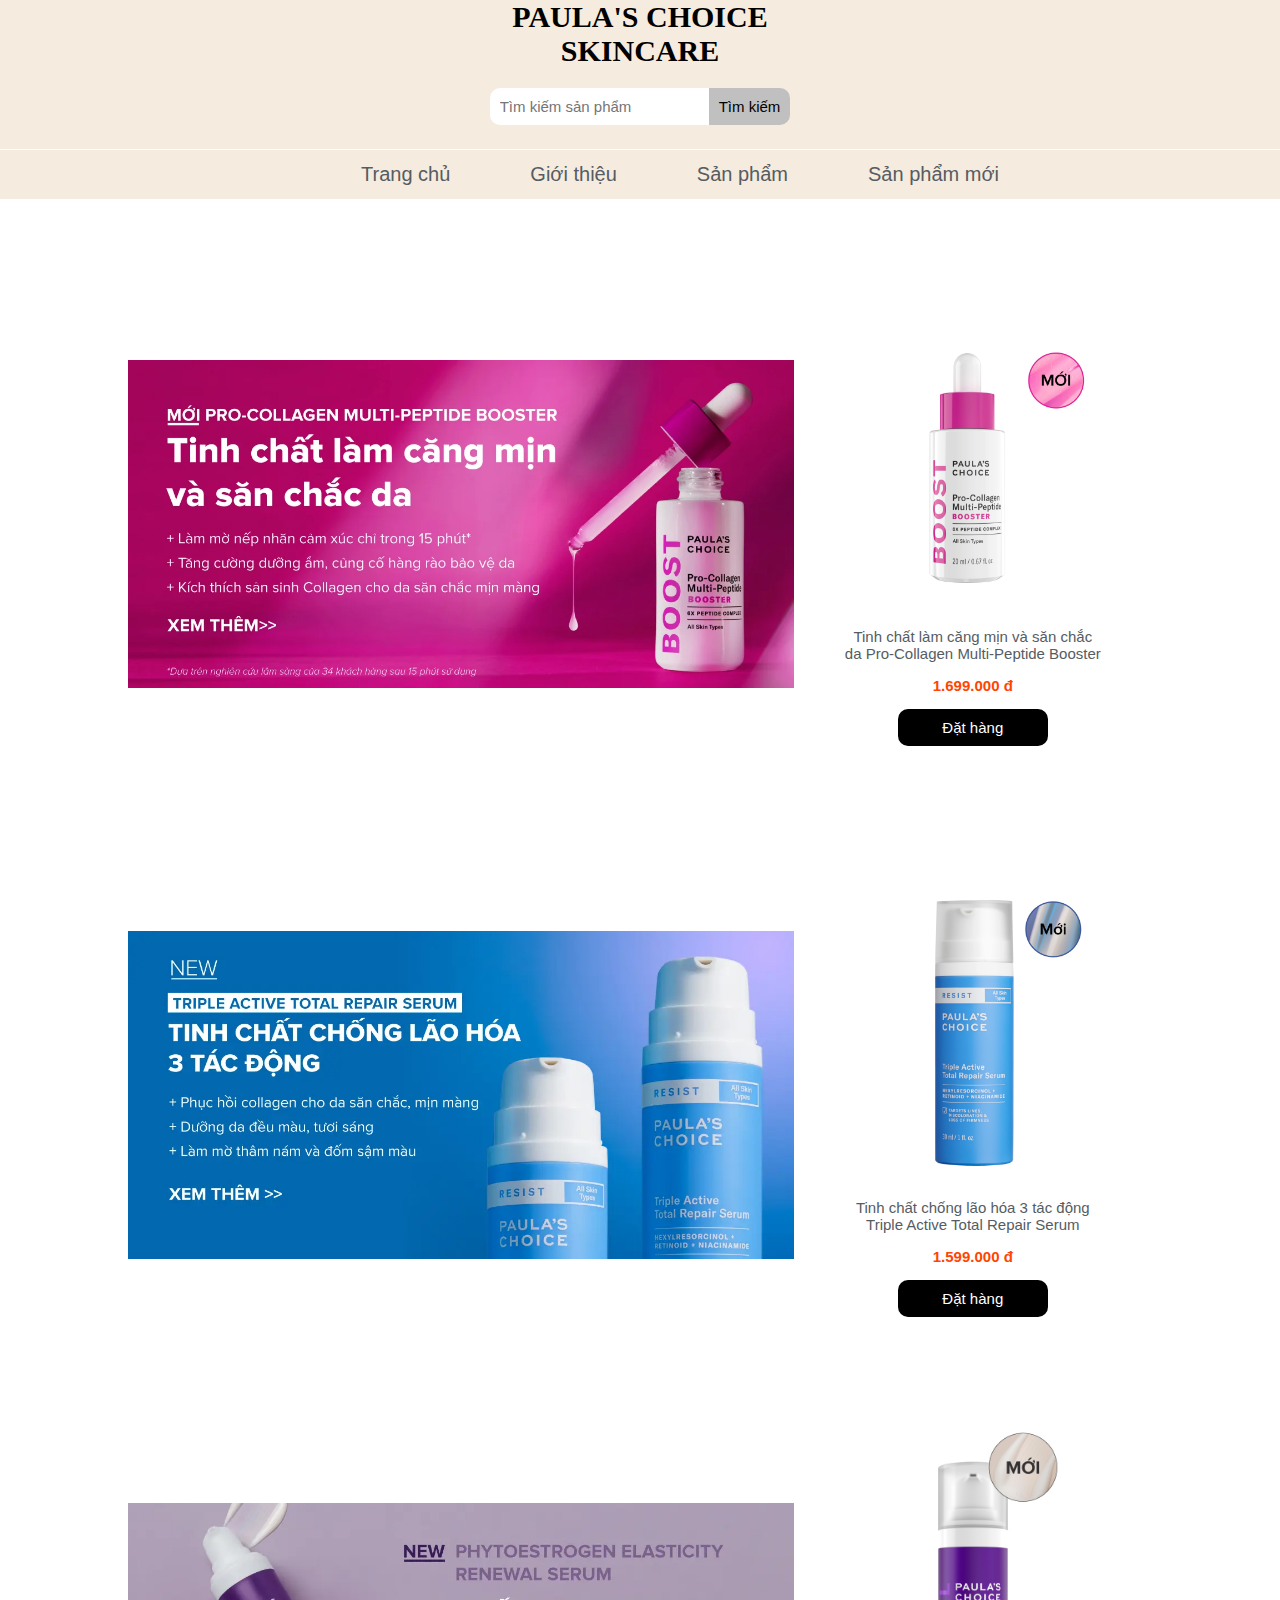
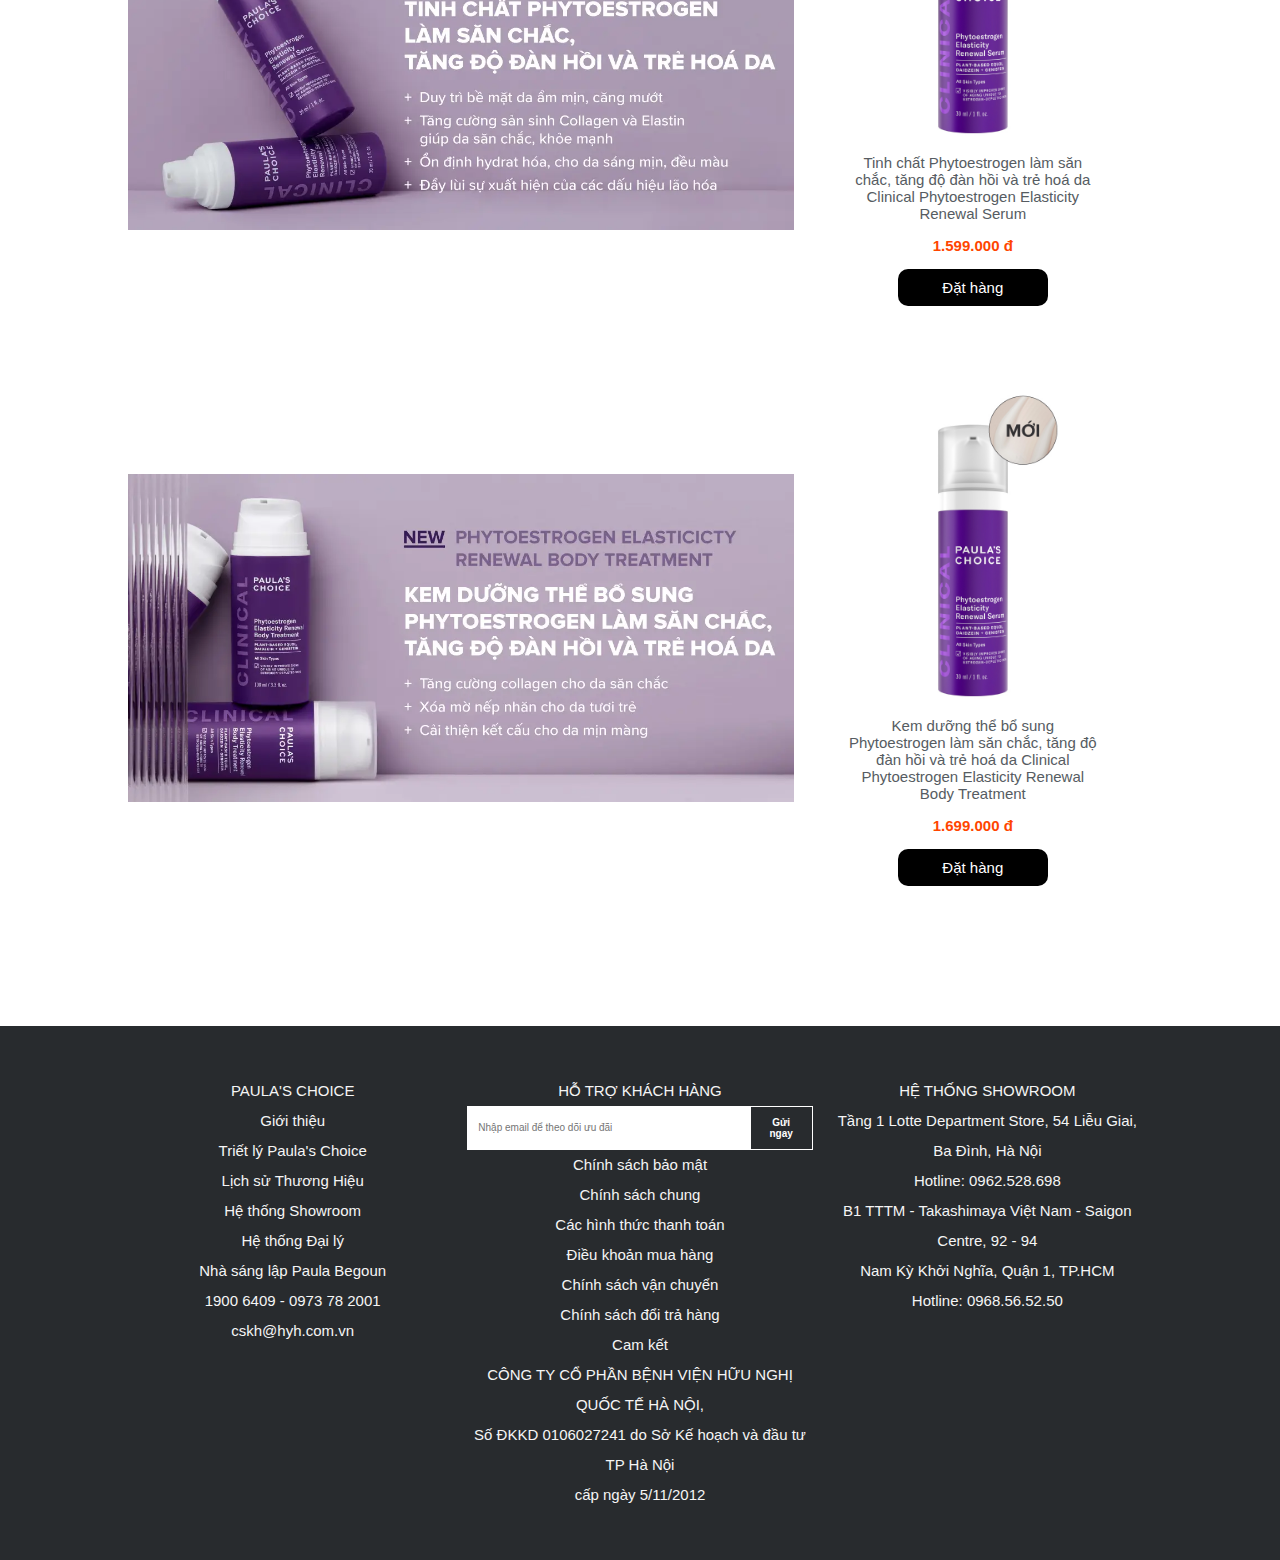
<file: sanphammoi.html>
<!DOCTYPE html>
<html lang="en">
<head>
    <meta charset="UTF-8">
    <meta name="viewport" content="width=device-width, initial-scale=1.0">
    <title>Sản phẩm mới</title>
    <link rel="stylesheet" href="sanphammoi.css">
</head>
<body>
    <div class="wrapper">
        <div class="wrapper_head">
            <header>
                <div class="title">PAULA'S CHOICE <br> SKINCARE</div>
                <div class="form_search">
                    <input type="text" placeholder="Tìm kiếm sản phẩm" required>
                    <button type="submit">Tìm kiếm</button>
                </div>
            </header>
            <nav>         
                <li><a href="index.html">Trang chủ</a></li>
                <li><a href="gioithieu.html">Giới thiệu</a></li>
                <li><a href="sanpham.html">Sản phẩm</a></li>
                <li><a href="sanphammoi.html">Sản phẩm mới</a></li>              
            </nav>
        </div>

        <div class="content">
            <div class="card_grid">

                <div class="card">
                    <div class="thumb">
                        <a href=""><img src="image/sanphammoi/newsp5.webp" alt=""></a>
                    </div>
                    <div class="sanpham">
                        <div class="thumb_sp">
                            <a href="thongtin_sp.html"><img src="image/sanphammoi/sp1.jpg" alt=""></a>
                        </div>
                        <div class="card_title">Tinh chất làm căng mịn và săn chắc da Pro-Collagen Multi-Peptide Booster</div>
                        <div class="card_gia">1.699.000 đ</div>
                        <button type="submit">Đặt hàng</button>
                    </div>

                </div>

                <div class="card">
                    <div class="thumb">
                        <a href=""><img src="image/sanphammoi/newsp6.webp" alt=""></a>
                    </div>
                    <div class="sanpham">
                        <div class="thumb_sp">
                            <a href="thongtin_sp.html"><img src="image/sanphammoi/sp2.jpg" alt=""></a>
                        </div>
                        <div class="card_title">Tinh chất chống lão hóa 3 tác động Triple Active Total Repair Serum</div>
                        <div class="card_gia">1.599.000 đ</div>
                        <button type="submit">Đặt hàng</button>
                    </div>

                </div>

                <div class="card">
                    <div class="thumb">
                        <a href=""><img src="image/sanphammoi/newsp3.webp" alt=""></a>
                    </div>
                    <div class="sanpham">
                        <div class="thumb_sp">
                            <a href="thongtin_sp.html"><img src="image/sanphammoi/sp3.jpg" alt=""></a>
                        </div>
                        <div class="card_title">Tinh chất Phytoestrogen làm săn chắc, tăng độ đàn hồi và trẻ hoá da Clinical
                             Phytoestrogen Elasticity Renewal Serum
                        </div>
                        <div class="card_gia">1.599.000 đ</div>
                        <button type="submit">Đặt hàng</button>
                    </div>

                </div>

                <div class="card">
                    <div class="thumb">
                        <a href=""><img src="image/sanphammoi/newsp4.webp" alt=""></a>
                    </div>
                    <div class="sanpham">
                        <div class="thumb_sp">
                            <a href="thongtin_sp.html"><img src="image/sanphammoi/sp3.jpg" alt=""></a>
                        </div>
                        <div class="card_title">Kem dưỡng thể bổ sung Phytoestrogen làm săn chắc, tăng độ đàn hồi và trẻ hoá da 
                            Clinical Phytoestrogen Elasticity Renewal Body Treatment

                        </div>
                        <div class="card_gia">1.699.000 đ</div>
                        <button type="submit">Đặt hàng</button>
                    </div>

                </div>

            </div>

            
        </div>

        

        <footer>
            <div class="wrapper_footer">
                <div class="thuonghieu">
                    PAULA'S CHOICE  <br>
                    Giới thiệu <br>
                    Triết lý Paula's Choice <br>
                    Lịch sử Thương Hiệu <br>
                    Hệ thống Showroom <br>
                    Hệ thống Đại lý  <br>
                    Nhà sáng lập Paula Begoun <br>
                    1900 6409 - 0973 78 2001 <br>
                    cskh@hyh.com.vn
                </div>
    
                <div class="hotro">
                    HỖ TRỢ KHÁCH HÀNG <br>
                    <div class="form_email">
                        <input type="text" required placeholder="Nhập email để theo dõi ưu đãi">
                        <button type="submit">Gửi ngay</button>
                    </div>
                    Chính sách bảo mật <br>
                    Chính sách chung <br>
                    Các hình thức thanh toán <br>
                    Điều khoản mua hàng <br>
                    Chính sách vận chuyển <br>
                    Chính sách đổi trả hàng <br>
                    Cam kết <br>
                    CÔNG TY CỔ PHẦN BỆNH VIỆN HỮU NGHỊ QUỐC TẾ HÀ NỘI, <br> Số ĐKKD 0106027241 do Sở Kế hoạch và đầu tư TP Hà Nội <br> cấp ngày 5/11/2012
                </div>
    
                <div class="hethong">
                    HỆ THỐNG SHOWROOM <br>
                    Tầng 1 Lotte Department Store, 54 Liễu Giai, Ba Đình, Hà Nội <br>
                    Hotline: 0962.528.698 <br>
                    B1 TTTM - Takashimaya Việt Nam - Saigon Centre, 92 - 94 <br> Nam Kỳ Khởi Nghĩa, Quận 1, TP.HCM <br>
                    Hotline: 0968.56.52.50
                </div>
            </div>



        </footer>

    </div>
    
</body>
</html>
</file>
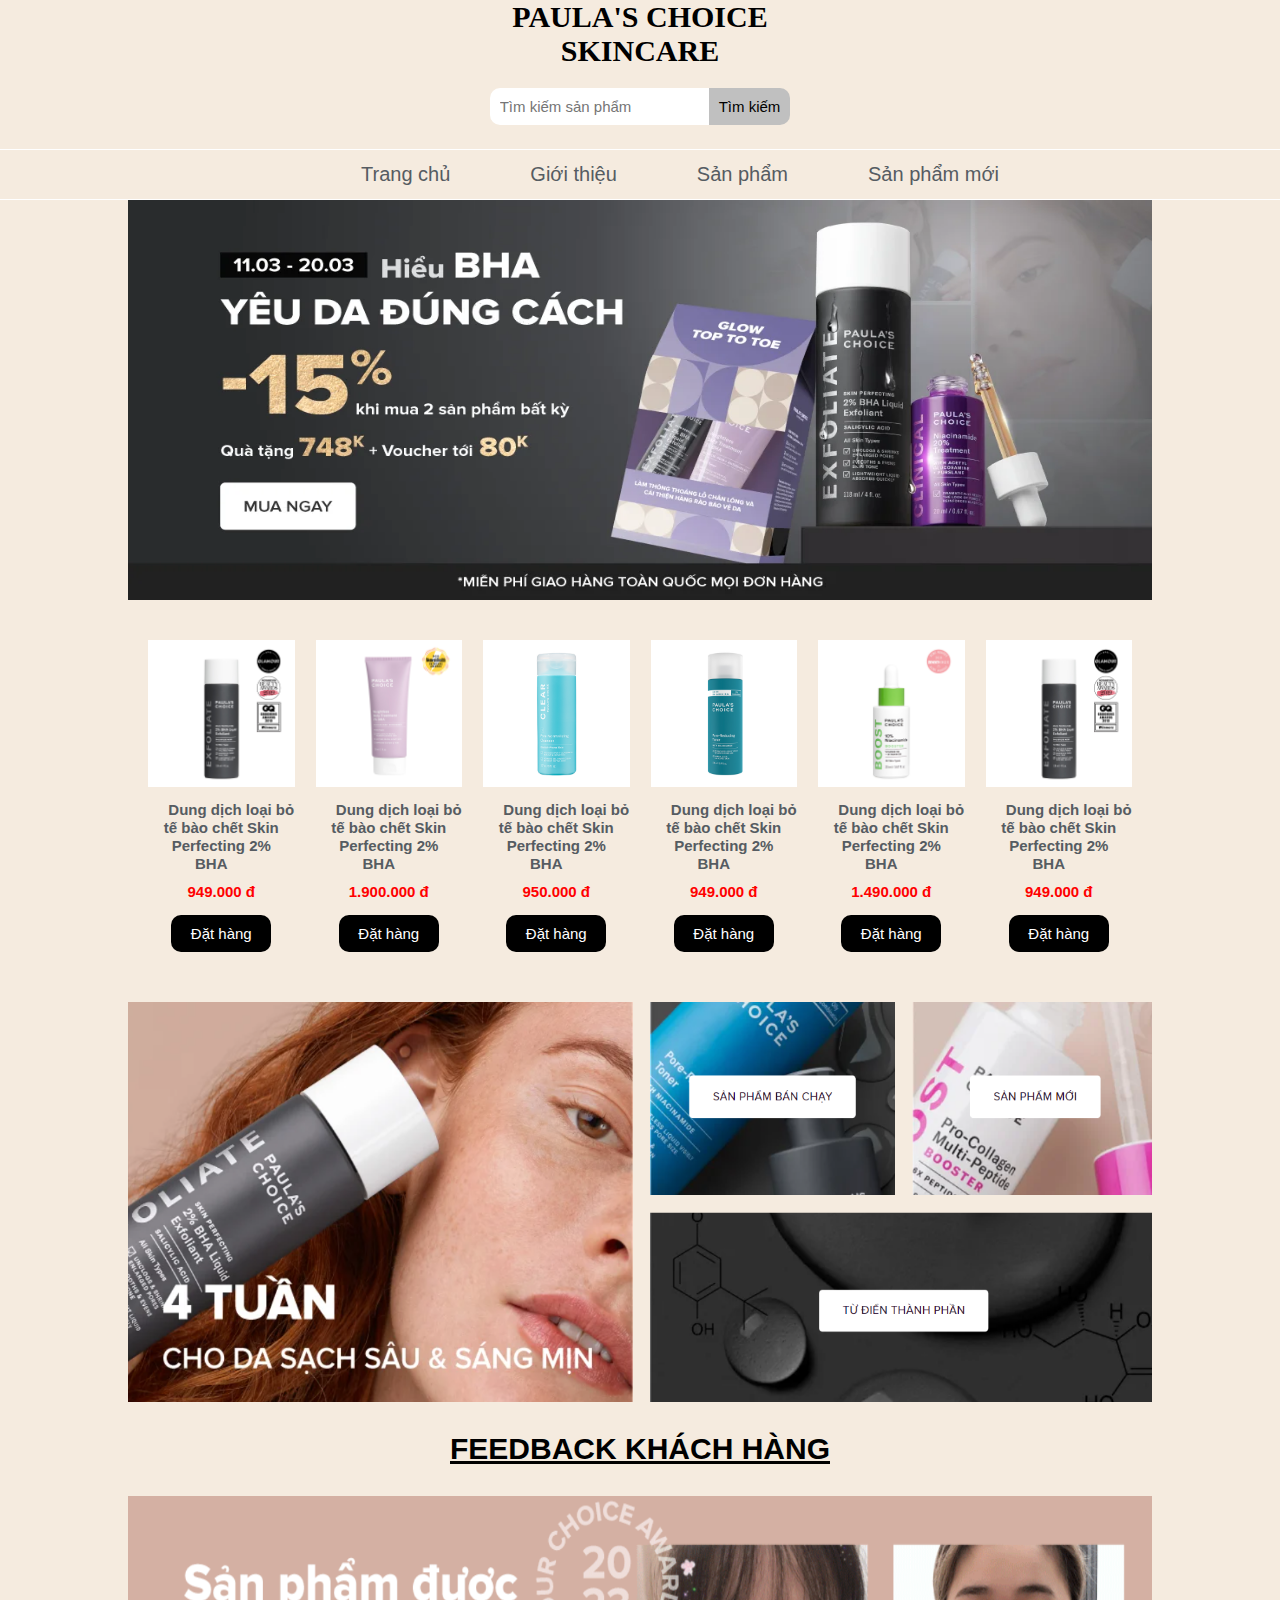
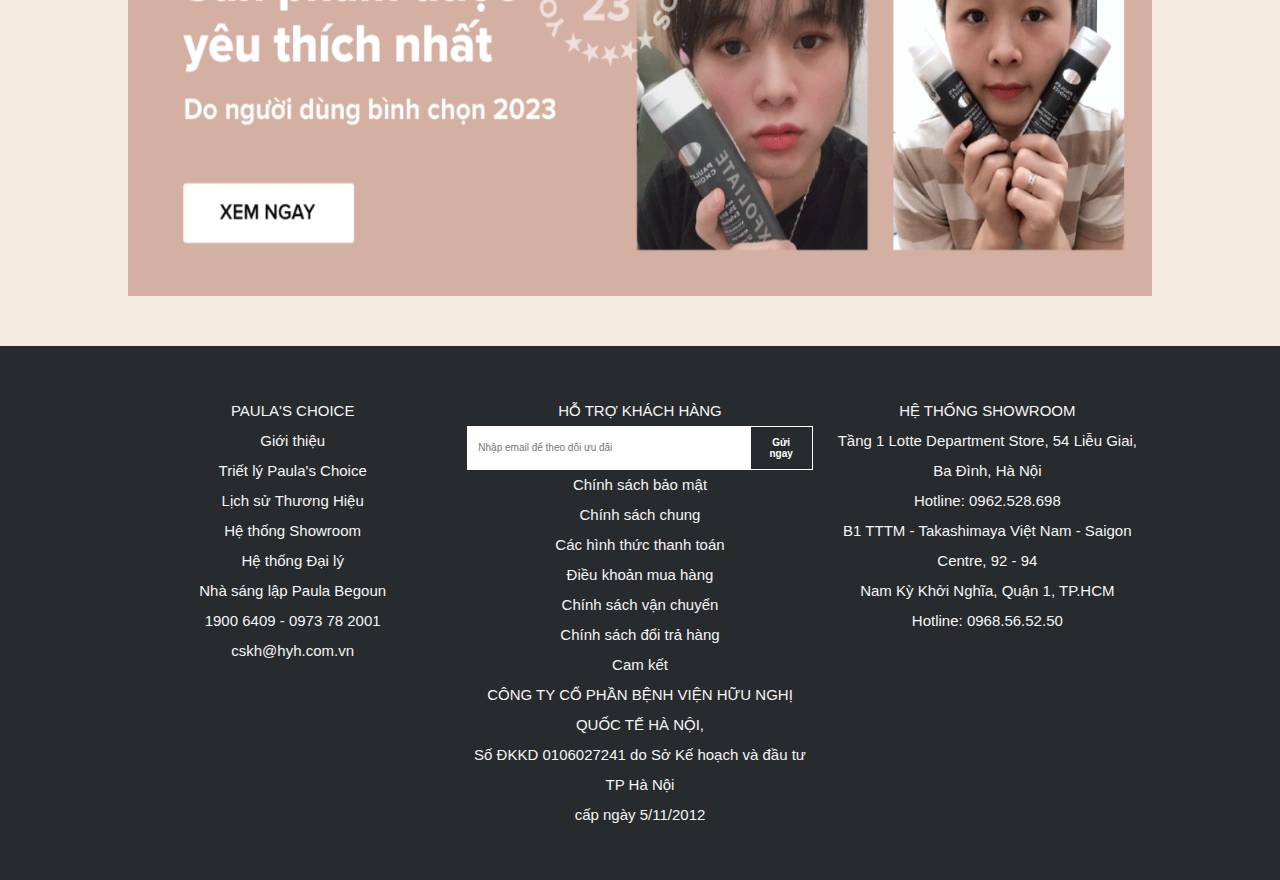
<file: trangchu.html>
<!DOCTYPE html>
<html lang="en">
<head>
    <meta charset="UTF-8">
    <meta name="viewport" content="width=device-width, initial-scale=1.0">
    <title>Trang chủ</title>
    <link rel="stylesheet" href="trangchu.css">
    <!-- <link rel="stylesheet" href="2.css"> -->
</head>
<body>
    <div class="wrapper">
        <div class="wrapper_head">
            <header>
                <div class="title">PAULA'S CHOICE <br> SKINCARE</div>
                <div class="form_search">
                    <input type="text" placeholder="Tìm kiếm sản phẩm" required>
                    <button type="submit">Tìm kiếm</button>
                </div>
            </header>
            <nav>         
                <li><a href="trangchu.html">Trang chủ</a></li>
                <li><a href="gioithieu.html">Giới thiệu</a></li>
                <li><a href="sanpham.html">Sản phẩm</a></li>
                <li><a href="sanphammoi.html">Sản phẩm mới</a></li>              
            </nav>
        </div>

        <div class="banner1"></div>

        <div class="content">
            <div class="card_grid">
                <div class="card">
                    <div class="thumb">
                        <img src="image/trangchu/sp1.jpg" alt="">
                    </div>
                    <div class="product_name">
                        <a href="thongtin_sp.html">Dung dịch loại bỏ tế bào chết Skin Perfecting 2% BHA</a>
                    </div>
                    <div class="product_desc">949.000 đ</div>
                    
                    <button type="submit">Đặt hàng</button>    
                </div>

                <div class="card">
                    <div class="thumb">
                        <img src="image/trangchu/sp2.jpg" alt="">
                    </div>
                    <div class="product_name">
                        <a href="thongtin_sp.html">Dung dịch loại bỏ tế bào chết Skin Perfecting 2% BHA</a>
                    </div>
                    <div class="product_desc">1.900.000 đ</div>

                    <button type="submit">Đặt hàng</button>
                </div>

                <div class="card">
                    <div class="thumb">
                        <img src="image/trangchu/sp6.jpg" alt="">
                    </div>
                    <div class="product_name">
                        <a href="thongtin_sp.html">Dung dịch loại bỏ tế bào chết Skin Perfecting 2% BHA</a>
                    </div>
                    <div class="product_desc">950.000 đ</div>
                    <button type="submit">Đặt hàng</button>
                </div>

                <div class="card">
                    <div class="thumb">
                        <img src="image/trangchu/sp7.jpg" alt="">
                    </div>
                    <div class="product_name">
                        <a href="thongtin_sp.html">Dung dịch loại bỏ tế bào chết Skin Perfecting 2% BHA</a>
                    </div>
                    <div class="product_desc">949.000 đ</div>
                    <button type="submit">Đặt hàng</button>
                </div>

                <div class="card">
                    <div class="thumb">
                        <img src="image/trangchu/sp5.jpg" alt="">
                    </div>
                    <div class="product_name">
                        <a href="thongtin_sp.html">Dung dịch loại bỏ tế bào chết Skin Perfecting 2% BHA</a>
                    </div>
                    <div class="product_desc">1.490.000 đ</div>
                    <button type="submit">Đặt hàng</button>
                </div>

                <div class="card">
                    <div class="thumb">
                        <img src="image/trangchu/sp1.jpg" alt="">
                    </div>
                    <div class="product_name">
                        <a href="thongtin_sp.html">Dung dịch loại bỏ tế bào chết Skin Perfecting 2% BHA</a>
                    </div>
                    <div class="product_desc">949.000 đ</div>
                    
                    <button type="submit">Đặt hàng</button>    
                </div>
            </div>
        </div>

        <div class="banner2"></div>
        <div class="feedback"><a href="#">FEEDBACK KHÁCH HÀNG</a></div>
        <div class="feedback_image"></div>

        <footer>
            <div class="wrapper_footer">
                <div class="thuonghieu">
                    PAULA'S CHOICE  <br>
                    Giới thiệu <br>
                    Triết lý Paula's Choice <br>
                    Lịch sử Thương Hiệu <br>
                    Hệ thống Showroom <br>
                    Hệ thống Đại lý  <br>
                    Nhà sáng lập Paula Begoun <br>
                    1900 6409 - 0973 78 2001 <br>
                    cskh@hyh.com.vn
                </div>
    
                <div class="hotro">
                    HỖ TRỢ KHÁCH HÀNG <br>
                    <div class="form_email">
                        <input type="text" required placeholder="Nhập email để theo dõi ưu đãi">
                        <button type="submit">Gửi ngay</button>
                    </div>
                    Chính sách bảo mật <br>
                    Chính sách chung <br>
                    Các hình thức thanh toán <br>
                    Điều khoản mua hàng <br>
                    Chính sách vận chuyển <br>
                    Chính sách đổi trả hàng <br>
                    Cam kết <br>
                    CÔNG TY CỔ PHẦN BỆNH VIỆN HỮU NGHỊ QUỐC TẾ HÀ NỘI, <br> Số ĐKKD 0106027241 do Sở Kế hoạch và đầu tư TP Hà Nội <br> cấp ngày 5/11/2012
                </div>
    
                <div class="hethong">
                    HỆ THỐNG SHOWROOM <br>
                    Tầng 1 Lotte Department Store, 54 Liễu Giai, Ba Đình, Hà Nội <br>
                    Hotline: 0962.528.698 <br>
                    B1 TTTM - Takashimaya Việt Nam - Saigon Centre, 92 - 94 <br> Nam Kỳ Khởi Nghĩa, Quận 1, TP.HCM <br>
                    Hotline: 0968.56.52.50
                </div>
            </div>



        </footer>

    </div>
    
</body>
</html>
</file>
<file: trangchu.css>
*{
    padding: 0px;
    margin: 0px;
    box-sizing: border-box;
    font-family: Arial, Helvetica, sans-serif;
}
.wrapper{
    margin: 0px auto;
    max-width: 100%;  
    background-color: #F5EBDF;

}
header{  
    height: 150px;
    background-color: #F5EBDF;
    border-bottom: 1px solid white;
}
.title{
    font-size: 30px;
    font-weight: bold;
    text-align: center;
    font-family: Georgia, 'Times New Roman', Times, serif;
}
.form_search{
    margin-top: 20px;
    text-align: center;
    display: flex;
    justify-content: center;

}
.form_search input{
    padding: 10px;
    border: none;
    border-top-left-radius: 10px;
    border-bottom-left-radius: 10px;
    margin-right: 0px;
    font-size: 15px;
}
.form_search button{
    padding: 10px;
    border: none;
    border-top-right-radius: 10px;
    border-bottom-right-radius: 10px;
    background-color: #C0C0C0;
    font-size: 15px;
}
nav {
    height: 50px;
    background-color: #F5EBDF;
    display: flex;
    align-items: center;
    justify-content: center;
    border-bottom: 1px solid white;
}
nav li{
    list-style: none;
    margin-left: 80px;
}
nav li a{
    text-decoration: none;
    color: #565C62;
    font-size: 20px;
}
nav li a:hover{
    text-decoration: none;
    color: orangered;
    font-weight: bold;
}
.wrapper_head{
    position: fixed;
    width: 100%;
    height: auto;
    top: 0px;
    left: 0px;
}
.banner1{  
    width: 80%;
    height: 400px;
    margin-top: 200px;
    margin-left: auto;
    margin-right: auto;
    background-image: url("image/trangchu/banner1.webp");
    background-repeat: no-repeat;
    background-size: 100% 100%;
}
.thumb img{
    width: 100%;
    margin: 0px auto;
}
.content{
    max-width: 80%;
    height: auto;
    margin: 0px auto;
    padding-top: 20px;
    background-color: #F5EBDF;
    text-align: center;

}
.card_grid{
    display: grid;
    grid-template-columns: 1fr 1fr 1fr 1fr 1fr 1fr;
    grid-gap: 1px;
    padding: 10px;
}

.card{
    padding: 10px;
    text-align: center;
}
.product_name{
    margin-top: 10px;
    text-align: center;
}
.product_name a{
    text-decoration: none;
    color: #565C62;
    font-size: 15px;
    padding: 20px;
    font-weight: bold;
    text-align: justify;
    
}
.product_name a:hover{
    text-decoration: none;
    color: orangered;
}
.product_desc{
    font-size: 15px;
    font-weight: bold;
    color: red;
    margin-top: 10px;
}

.card button{
    padding: 10px;
    margin-top: 15px;
    font-size: 15px;
    width: 100px;
    background-color: black;
    color: white;
    border: none;
    border-radius: 10px;
}
.banner2{
    height: 400px;
    width: 80%;
    margin: 0px auto;
    background-image: url("image/trangchu/banner3.png");
    background-repeat: no-repeat;
    background-size: 100% 100%;
    margin-top: 30px;
}
.feedback{
    margin-top: 20px;
    padding: 10px;
    text-align: center;
}
.feedback a{
    
    font-size: 30px;
    color: black;
    font-weight: bold;
    text-decoration: underline;
}
.feedback a:hover{
    color: red;
    font-weight: bold;

}
.feedback_image{
    height: 400px;
    width: 80%;
    margin: 0px auto;
    background-image: url("image/trangchu/feedback2.png");
    background-repeat: no-repeat;
    background-size: 100% 100%;
    margin-top: 20px;
}

footer{
    width: 100%;
    margin-top: 50px;
    background-color: #282b2e;
    color: whitesmoke;
    padding: 50px 0;
}
.wrapper_footer{
    display: flex;
    text-align: center;
    justify-content: space-between;
    width: 80%;
    margin: 0px auto;
}

.form_email{
    display: flex;
    justify-content: center;
        
}
.form_email input{
    padding: 10px;
    border: none;
    width: 300px;
    margin-right: 0px;
    font-size: 10px;
    border: 1px solid white;

}
.form_email button{
    padding: 10px;
    border: none;
    background-color: #282b2e;
    font-size: 10px;
    font-weight: bold;
    border: 1px solid white;
    color: white;

}

.thuonghieu,
.hotro,
.hethong {
    font-size: 15px;
    flex: 1;
    margin: 0 10px;
    line-height: 30px;
}




@media only screen and (max-width: 1024px) {
    .title{
        font-size: 25px;
    }
    .form_search input{
        font-size: 13px;
    }
    .form_search button{

        font-size: 13px;
    }
    nav li {     
        margin-left: 20px; /* Add some space between navigation links */
    }
    nav li a{
        font-size: 15px;
    }

    .banner1 {
        height: 300px; /* Adjust banner height */
    }
    .content {
        height: auto; /* Auto height for content */
        padding-top: 10px; /* Adjust top padding */
    }
    .card_grid {
        justify-content: center;
        flex-wrap: wrap;
        grid-template-columns: repeat(3, 1fr); /* Display cards in two columns */
    }
    .product_name a {
        font-size: 15px; /* Adjust product name font size */
    }
    .product_desc {
        font-size: 15px; /* Adjust product description font size */
    }
    .card button {
        width: 150px; /* Adjust button width */
    }
    
    .banner2,.feedback_image {
        margin-top: 20px; /* Adjust top margin */
        height: 300px; /* Adjust height */
    }
    .feedback_image{
        width: 100%;
    }
    
    .feedback a{
        font-size: 20px;
    }
    .wrapper_footer {
        flex-direction: column; /* Arrange footer content vertically */
        align-items: center; /* Center align footer content */
    }
    .thuonghieu,
    .hotro,
    .hethong {
        font-size: 13px;
        text-align: center; /* Center align footer content */
        margin: 20px 0; /* Add some space between footer content */
    }
    .hotro {
        margin-left: 0; /* Reset left margin */
    }
    .form_email input {
        width: calc(100% - 120px); /* Adjust email input width */
    }
}

/* For even smaller screens */
@media only screen and (max-width: 767px) {
    .title{
        font-size: 20px;
    }
    .form_search input{
        width: 70px;
        font-size: 10px;
    }
    .form_search button{

        font-size: 10px;
    }
    nav li {     
        margin-left: 15px; /* Add some space between navigation links */
    }
    nav li a{
        font-size: 10px;
    }

    .banner1 {
        width: 100%;
        height: 200px; /* Adjust banner height */
    }
    .content {
        height: auto; /* Auto height for content */
        padding-top: 10px; /* Adjust top padding */
    }
    .card_grid {
        justify-content: center;
        /* flex-wrap: wrap; */
        grid-template-columns: repeat(1, 1fr); /* Display cards in two columns */
    }
    .product_name a {
        font-size: 15px; /* Adjust product name font size */
    }
    .product_desc {
        font-size: 15px; /* Adjust product description font size */
    }
    .card button {
        font-size: 13px;
        width: 100px; /* Adjust button width */
    }
    
    .banner2,.feedback_image {
        width: 100%;
        margin-top: 10px; /* Adjust top margin */
        height: 200px; /* Adjust height */
    }
    .feedback_image{
        width: 100%;
    }
    
    .feedback a{
        font-size: 15px;
    }
    .wrapper_footer {
        flex-direction: column; /* Arrange footer content vertically */
        align-items: center; /* Center align footer content */
    }
    .thuonghieu,
    .hotro,
    .hethong {
        font-size: 10px;
        text-align: center; /* Center align footer content */
        margin: 15px 0; /* Add some space between footer content */
    }
    .hotro {
        margin-left: 0; /* Reset left margin */
    }
    .form_email input {
        width: calc(100% - 150px); /* Adjust email input width */
    }
    .card.thumb img{
        width: 100px;
        height: 50px;
    }



}
</file>
<file: gioithieu.css>
*{
    padding: 0px;
    margin: 0px;
    box-sizing: border-box;
    font-family: Arial, Helvetica, sans-serif;
}
.wrapper{
    margin: 0px auto;
    max-width: 100%;  
    background-color: white;

}
header{  
    height: 150px;
    background-color: #F5EBDF;
    border-bottom: 1px solid white;
}
.title{
    font-size: 30px;
    font-weight: bold;
    text-align: center;
    font-family: Georgia, 'Times New Roman', Times, serif;
}
.form_search{
    margin-top: 20px;
    text-align: center;
    display: flex;
    justify-content: center;

}
.form_search input{
    padding: 10px;
    border: none;
    border-top-left-radius: 10px;
    border-bottom-left-radius: 10px;
    margin-right: 0px;
    font-size: 15px;
}
.form_search button{
    padding: 10px;
    border: none;
    border-top-right-radius: 10px;
    border-bottom-right-radius: 10px;
    background-color: #C0C0C0;
    font-size: 15px;
}
nav {
    height: 50px;
    background-color: #F5EBDF;
    display: flex;
    align-items: center;
    justify-content: center;
    border-bottom: 1px solid white;
}
nav li{
    list-style: none;
    margin-left: 80px;
}
nav li a{
    text-decoration: none;
    color: #565C62;
    font-size: 20px;
}
nav li a:hover{
    text-decoration: none;
    color: orangered;
    font-weight: bold;
}
.wrapper_head{
    position: fixed;
    width: 100%;
    height: auto;
    top: 0px;
    left: 0px;
}

.content{
    margin-top: 200px;
    width: 80%;
    margin-left: auto;
    margin-right: auto;
    padding-top: 20px;
    background-color: white;
    text-align: center;

}
.thumb img{
    width: 600px;
    height: 300px;
}
.vanban{
    font-size: 20px;
    text-align: justify;
    color: #565C62;
    line-height: 30px;
}

.vanbanphu{
    font-size: 20px;
    text-align: center;
    color: #565C62;
}

footer{
    width: 100%;
    margin-top: 50px;
    background-color: #282b2e;
    color: whitesmoke;
    padding: 50px 0;
}
.wrapper_footer{
    display: flex;
    text-align: center;
    justify-content: space-between;
    width: 80%;
    margin: 0px auto;
}

.form_email{
    display: flex;
    justify-content: center;
        
}
.form_email input{
    padding: 10px;
    border: none;
    width: 300px;
    margin-right: 0px;
    font-size: 10px;
    border: 1px solid white;

}
.form_email button{
    padding: 10px;
    border: none;
    background-color: #282b2e;
    font-size: 10px;
    font-weight: bold;
    border: 1px solid white;
    color: white;

}

.thuonghieu,
.hotro,
.hethong {
    font-size: 15px;
    flex: 1;
    margin: 0 10px;
    line-height: 30px;
}





/* For smaller screens 1023 */
@media only screen and (max-width: 1024px) {
    .title{
        font-size: 25px;
    }
    .form_search input{
        font-size: 13px;
    }
    .form_search button{

        font-size: 13px;
    }
    nav li {     
        margin-left: 20px; /* Add some space between navigation links */
    }
    nav li a{
        font-size: 15px;
    }
    .thumb img{
        width: 400px;
        height: 200px;
        
    }
    .vanban{
        font-size: 15px;
        line-height: 25px;
    
    }
    .wrapper_footer {
        flex-direction: column; /* Arrange footer content vertically */
        align-items: center; /* Center align footer content */
    }
    .thuonghieu,
    .hotro,
    .hethong {
        font-size: 13px;
        text-align: center; /* Center align footer content */
        margin: 20px 0; /* Add some space between footer content */
    }
    .hotro {
        margin-left: 0; /* Reset left margin */
    }
    .form_email input {
        width: calc(100% - 120px); /* Adjust email input width */
    }
}


@media only screen and (max-width: 767px) {
    .title{
        font-size: 20px;
    }
    .form_search input{
        font-size: 10px;
    }
    .form_search button{

        font-size: 10px;
    }
    nav li {     
        margin-left: 10px; /* Add some space between navigation links */
    }
    nav li a{
        font-size: 10px;
    }
    .thumb img{
        width: 300px;
        height: 100px;
        
    }
    .vanban{
        font-size: 10px;
        line-height: 20px;
    
    }
    .wrapper_footer {
        flex-direction: column; /* Arrange footer content vertically */
        align-items: center; /* Center align footer content */
    }
    .thuonghieu,
    .hotro,
    .hethong {
        font-size: 10px;
        text-align: center; /* Center align footer content */
        margin: 15px 0; /* Add some space between footer content */
    }
    .hotro {
        margin-left: 0; /* Reset left margin */
    }
    .form_email input {
        width: calc(100% - 150px); /* Adjust email input width */
    }
 
}
</file>
<file: sanpham.css>
*{
    padding: 0px;
    margin: 0px;
    box-sizing: border-box;
    font-family: Arial, Helvetica, sans-serif;
}
.wrapper{
    margin: 0px auto;
    max-width: 100%;  
    background-color: #EFEFEF;

}
header{  
    height: 150px;
    background-color: #F5EBDF;
    border-bottom: 1px solid white;
}
.title{
    font-size: 30px;
    font-weight: bold;
    text-align: center;
    font-family: Georgia, 'Times New Roman', Times, serif;
}
.form_search{
    margin-top: 20px;
    text-align: center;
    display: flex;
    justify-content: center;

}
.form_search input{
    padding: 10px;
    border: none;
    border-top-left-radius: 10px;
    border-bottom-left-radius: 10px;
    margin-right: 0px;
    font-size: 15px;
}
.form_search button{
    padding: 10px;
    border: none;
    border-top-right-radius: 10px;
    border-bottom-right-radius: 10px;
    background-color: #C0C0C0;
    font-size: 15px;
}
nav {
    height: 50px;
    background-color: #F5EBDF;
    display: flex;
    align-items: center;
    justify-content: center;
    border-bottom: 1px solid white;
}
nav li{
    list-style: none;
    margin-left: 80px;
}
nav li a{
    text-decoration: none;
    color: #565C62;
    font-size: 20px;
}
nav li a:hover{
    text-decoration: none;
    color: orangered;
    font-weight: bold;
}
.wrapper_head{
    position: fixed;
    width: 100%;
    height: auto;
    top: 0px;
    left: 0px;
}

.content{
    width: 80%;
    margin-left: auto;
    margin-right: auto;
    padding-top: 20px;
    background-color: #EFEFEF;
    text-align: center;
}

.banner1{
    width: 80%;
    margin-top: 200px;
    margin-left: auto;
    margin-right: auto;
    background-image: url("image/trangchu/banner3.png");
    height: 400px;
    background-repeat: no-repeat;
    background-size: 100% 100%;
}
.thumb a img{
    max-width: 100%;

}
    
.card_grid{
    display: grid;
    grid-template-columns: 1fr 1fr 1fr 1fr;
    grid-gap: 20px;
    
}
.card{  
    text-align: center;
    padding: 20px;  
}

.card_title{
    margin-top: 20px;
    text-align: center;
    font-size: 15px;
    /* padding: 0px 0px; */
    color: #565C62;
}
.card_title:hover{
    color: orangered;
    
}
.card_gia{
    font-size: 15px;
    color: orangered;
    margin: 20px;
    font-weight: bold;
}
.card button{
    padding: 10px;
    
    font-size: 15px;
    width: 100px;
    background-color: black;
    color: white;
    border: none;
    border-radius: 10px;
}

footer{
    width: 100%;
    margin-top: 50px;
    background-color: #282b2e;
    color: whitesmoke;
    padding: 50px 0;
}
.wrapper_footer{
    display: flex;
    text-align: center;
    justify-content: space-between;
    width: 80%;
    margin: 0px auto;
}

.form_email{
    display: flex;
    justify-content: center;
        
}
.form_email input{
    padding: 10px;
    border: none;
    width: 300px;
    margin-right: 0px;
    font-size: 10px;
    border: 1px solid white;

}
.form_email button{
    padding: 10px;
    border: none;
    background-color: #282b2e;
    font-size: 10px;
    font-weight: bold;
    border: 1px solid white;
    color: white;

}
.thuonghieu,
.hotro,
.hethong {
    font-size: 15px;
    flex: 1;
    margin: 0 10px;
    line-height: 30px;
}



@media only screen and (max-width: 1024px) {
    .title{
        font-size: 25px;
    }
    .form_search input{
        font-size: 13px;
    }
    .form_search button{

        font-size: 13px;
    }
    nav li {     
        margin-left: 20px; /* Add some space between navigation links */
    }
    nav li a{
        font-size: 15px;
    }
    .thumb img{
        width: 400px;
        height: 200px;
        
    }
    .banner1{
        height: 300px;
    }


    .wrapper_footer {
        flex-direction: column; /* Arrange footer content vertically */
        align-items: center; /* Center align footer content */
    }
    .thuonghieu,
    .hotro,
    .hethong {
        font-size: 13px;
        text-align: center; /* Center align footer content */
        margin: 20px 0; /* Add some space between footer content */
    }
    .hotro {
        margin-left: 0; /* Reset left margin */
    }
    .form_email input {
        width: calc(100% - 120px); /* Adjust email input width */
    }
}


@media only screen and (max-width: 767px) {
    .title{
        font-size: 20px;
    }
    .form_search input{
        font-size: 10px;
    }
    .form_search button{

        font-size: 10px;
    }
    nav li {     
        margin-left: 10px; /* Add some space between navigation links */
    }
    nav li a{
        font-size: 10px;
    }
    .banner1{
        height: 200px;
        width: 100%;
    }
    .thumb img{
        width: 300px;
        height: 200px;
        
    }
    .card_grid{
        grid-template-columns: 1fr 1fr;
    }
    .wrapper_footer {
        flex-direction: column; /* Arrange footer content vertically */
        align-items: center; /* Center align footer content */
    }
    .thuonghieu,
    .hotro,
    .hethong {
        font-size: 10px;
        text-align: center; /* Center align footer content */
        margin: 15px 0; /* Add some space between footer content */
    }
    .hotro {
        margin-left: 0; /* Reset left margin */
    }
    .form_email input {
        width: calc(100% - 150px); /* Adjust email input width */
    }
 
}

@media only screen and (max-width: 362px) {
    .title{
        font-size: 20px;
    }
    .form_search input{
        font-size: 10px;
    }
    .form_search button{

        font-size: 10px;
    }
    nav li {     
        margin-left: 10px; /* Add some space between navigation links */
    }
    nav li a{
        font-size: 10px;
    }
    .banner1{
        height: 200px;
        width: 100%;
    }
    .thumb img{
        width: 200px;
        height: 150px;
        
    }
    .card_grid{
        grid-template-columns: 1fr;
    }
    .wrapper_footer {
        flex-direction: column; /* Arrange footer content vertically */
        align-items: center; /* Center align footer content */
    }
    .thuonghieu,
    .hotro,
    .hethong {
        font-size: 10px;
        text-align: center; /* Center align footer content */
        margin: 15px 0; /* Add some space between footer content */
    }
    .hotro {
        margin-left: 0; /* Reset left margin */
    }
    .form_email input {
        width: calc(100% - 150px); /* Adjust email input width */
    }

    .card_title{
        margin-top: 10px;
        font-size: 10px;
    }

    .card_gia{
        font-size: 10px;
        color: orangered;
        margin: 10px;

    }
    .card button{
        padding: 10px;
        
        font-size: 10px;
        width: 70px;

        border-radius: 10px;
    }
 
}
</file>
<file: sanphammoi.css>
*{
    padding: 0px;
    margin: 0px;
    box-sizing: border-box;
    font-family: Arial, Helvetica, sans-serif;
}
.wrapper{
    margin: 0px auto;
    max-width: 100%;  
    background-color: white;

}
header{  
    height: 150px;
    background-color: #F5EBDF;
    border-bottom: 1px solid white;
}
.title{
    font-size: 30px;
    font-weight: bold;
    text-align: center;
    font-family: Georgia, 'Times New Roman', Times, serif;
}
.form_search{
    margin-top: 20px;
    text-align: center;
    display: flex;
    justify-content: center;

}
.form_search input{
    padding: 10px;
    border: none;
    border-top-left-radius: 10px;
    border-bottom-left-radius: 10px;
    margin-right: 0px;
    font-size: 15px;
}
.form_search button{
    padding: 10px;
    border: none;
    border-top-right-radius: 10px;
    border-bottom-right-radius: 10px;
    background-color: #C0C0C0;
    font-size: 15px;
}
nav {
    height: 50px;
    background-color: #F5EBDF;
    display: flex;
    align-items: center;
    justify-content: center;
    border-bottom: 1px solid white;
}
nav li{
    list-style: none;
    margin-left: 80px;
}
nav li a{
    text-decoration: none;
    color: #565C62;
    font-size: 20px;
}
nav li a:hover{
    text-decoration: none;
    color: orangered;
    font-weight: bold;
}
.wrapper_head{
    position: fixed;
    width: 100%;
    height: auto;
    top: 0px;
    left: 0px;
}

.content{
    margin-top: 200px;
    width: 80%;
    margin-left: auto;
    margin-right: auto;
    padding-top: 20px;
    background-color: white;
    text-align: center;
    margin-bottom: 100px;

}

.thumb a img{
    height:auto;
    max-width: 100%;  
}
.thumb_sp a img{
    max-width: 100%;
    height: auto;
    /* height: 500px; */
}
.card_grid{
    margin-top: 20px;
    display: grid;
    grid-template-rows: 1fr 1fr 1fr 1fr;
    grid-gap: 0px;
}
.card{
    display: flex;
    justify-content: space-evenly;
    align-items: center;   
}
.thumb{
    max-width: 65%;
}
.sanpham{
    flex: 1;
    text-align: center;
    padding-bottom: 40px;
}

.card_title{
    text-align: center;
    font-size: 15px;
    padding: 0px 50px;
    color: #565C62;

}
.card_title:hover{
    color: orangered;
    
}
.card_gia{
    font-size: 15px;
    color: orangered;
    margin: 15px;
    font-weight: bold;
}
.sanpham button{
    padding: 10px; 
    font-size: 15px;
    width: 150px;
    background-color: black;
    color: white;
    border: none;
    border-radius: 10px;
}

footer{
    width: 100%;
    margin-top: 50px;
    background-color: #282b2e;
    color: whitesmoke;
    padding: 50px 0;
}
.wrapper_footer{
    display: flex;
    text-align: center;
    justify-content: space-between;
    width: 80%;
    margin: 0px auto;
}

.form_email{
    display: flex;
    justify-content: center;
        
}
.form_email input{
    padding: 10px;
    border: none;
    width: 300px;
    margin-right: 0px;
    font-size: 10px;
    border: 1px solid white;

}
.form_email button{
    padding: 10px;
    border: none;
    background-color: #282b2e;
    font-size: 10px;
    font-weight: bold;
    border: 1px solid white;
    color: white;

}

.thuonghieu,
.hotro,
.hethong {
    font-size: 15px;
    flex: 1;
    margin: 0 10px;
    line-height: 30px;
}


@media only screen and (max-width: 1024px) {
    .title{
        font-size: 25px;
    }
    .form_search input{
        font-size: 13px;
    }
    .form_search button{

        font-size: 13px;
    }
    nav li {     
        margin-left: 20px; /* Add some space between navigation links */
    }
    nav li a{
        font-size: 15px;
    }
    .card{
        height: 500px;
    }
    .thumb a img{
        width: 90%;
        height: 400px;

    }
   
    
    .wrapper_footer {
        flex-direction: column; /* Arrange footer content vertically */
        align-items: center; /* Center align footer content */
    }
    .thuonghieu,
    .hotro,
    .hethong {
        font-size: 13px;
        text-align: center; /* Center align footer content */
        margin: 20px 0; /* Add some space between footer content */
    }
    .hotro {
        margin-left: 0; /* Reset left margin */
    }
    .form_email input {
        width: calc(100% - 120px); /* Adjust email input width */
    }
}


@media only screen and (max-width: 767px) {
    .title{
        font-size: 20px;
    }
    .form_search input{
        font-size: 10px;
    }
    .form_search button{

        font-size: 10px;
    }
    nav li {     
        margin-left: 10px; /* Add some space between navigation links */
    }
    nav li a{
        font-size: 10px;
    }
    .thumb img{
        width: 300px;
        height: 100px;
        
    }
    .card{
        height: 500px;
    }
    .thumb a img{
        width: 90%;
        height: 300px;

    }
    .card_title{
        font-size: 10px;
        padding: 0px 30px;
    }

    .card_gia{
        font-size: 10px;
        margin: 10px;
    }
    .sanpham button{
        padding: 10px; 
        font-size: 10px;
        width: 100px;

    }
    .wrapper_footer {
        flex-direction: column; /* Arrange footer content vertically */
        align-items: center; /* Center align footer content */
    }
    .thuonghieu,
    .hotro,
    .hethong {
        font-size: 10px;
        text-align: center; /* Center align footer content */
        margin: 15px 0; /* Add some space between footer content */
    }
    .hotro {
        margin-left: 0; /* Reset left margin */
    }
    .form_email input {
        width: calc(100% - 150px); /* Adjust email input width */
    }
 
}

@media only screen and (max-width: 450px) {
    .title{
        font-size: 20px;
    }
    .form_search input{
        font-size: 10px;
    }
    .form_search button{

        font-size: 10px;
    }
    nav li {     
        margin-left: 10px; /* Add some space between navigation links */
    }
    nav li a{
        font-size: 10px;
    }
    .thumb img{
        width: 300px;
        height: 100px;
        
    }

    .card{
        flex-direction: column;
        height: 500px;
    }
    .thumb a img{
        width: 90%;
        height: 200px;

    }
    .thumb_sp a img{
        height: 130px;
    }
    .card_title{
        font-size: 10px;
        padding: 0px 30px;
    }

    .card_gia{
        font-size: 10px;
        margin: 10px;
    }
    .sanpham button{
        padding: 10px; 
        font-size: 10px;
        width: 80px;

    }
    .wrapper_footer {
        flex-direction: column; /* Arrange footer content vertically */
        align-items: center; /* Center align footer content */
    }
    .thuonghieu,
    .hotro,
    .hethong {
        font-size: 10px;
        text-align: center; /* Center align footer content */
        margin: 15px 0; /* Add some space between footer content */
    }
    .hotro {
        margin-left: 0; /* Reset left margin */
    }
    .form_email input {
        width: calc(100% - 150px); /* Adjust email input width */
    }
 
}
</file>
